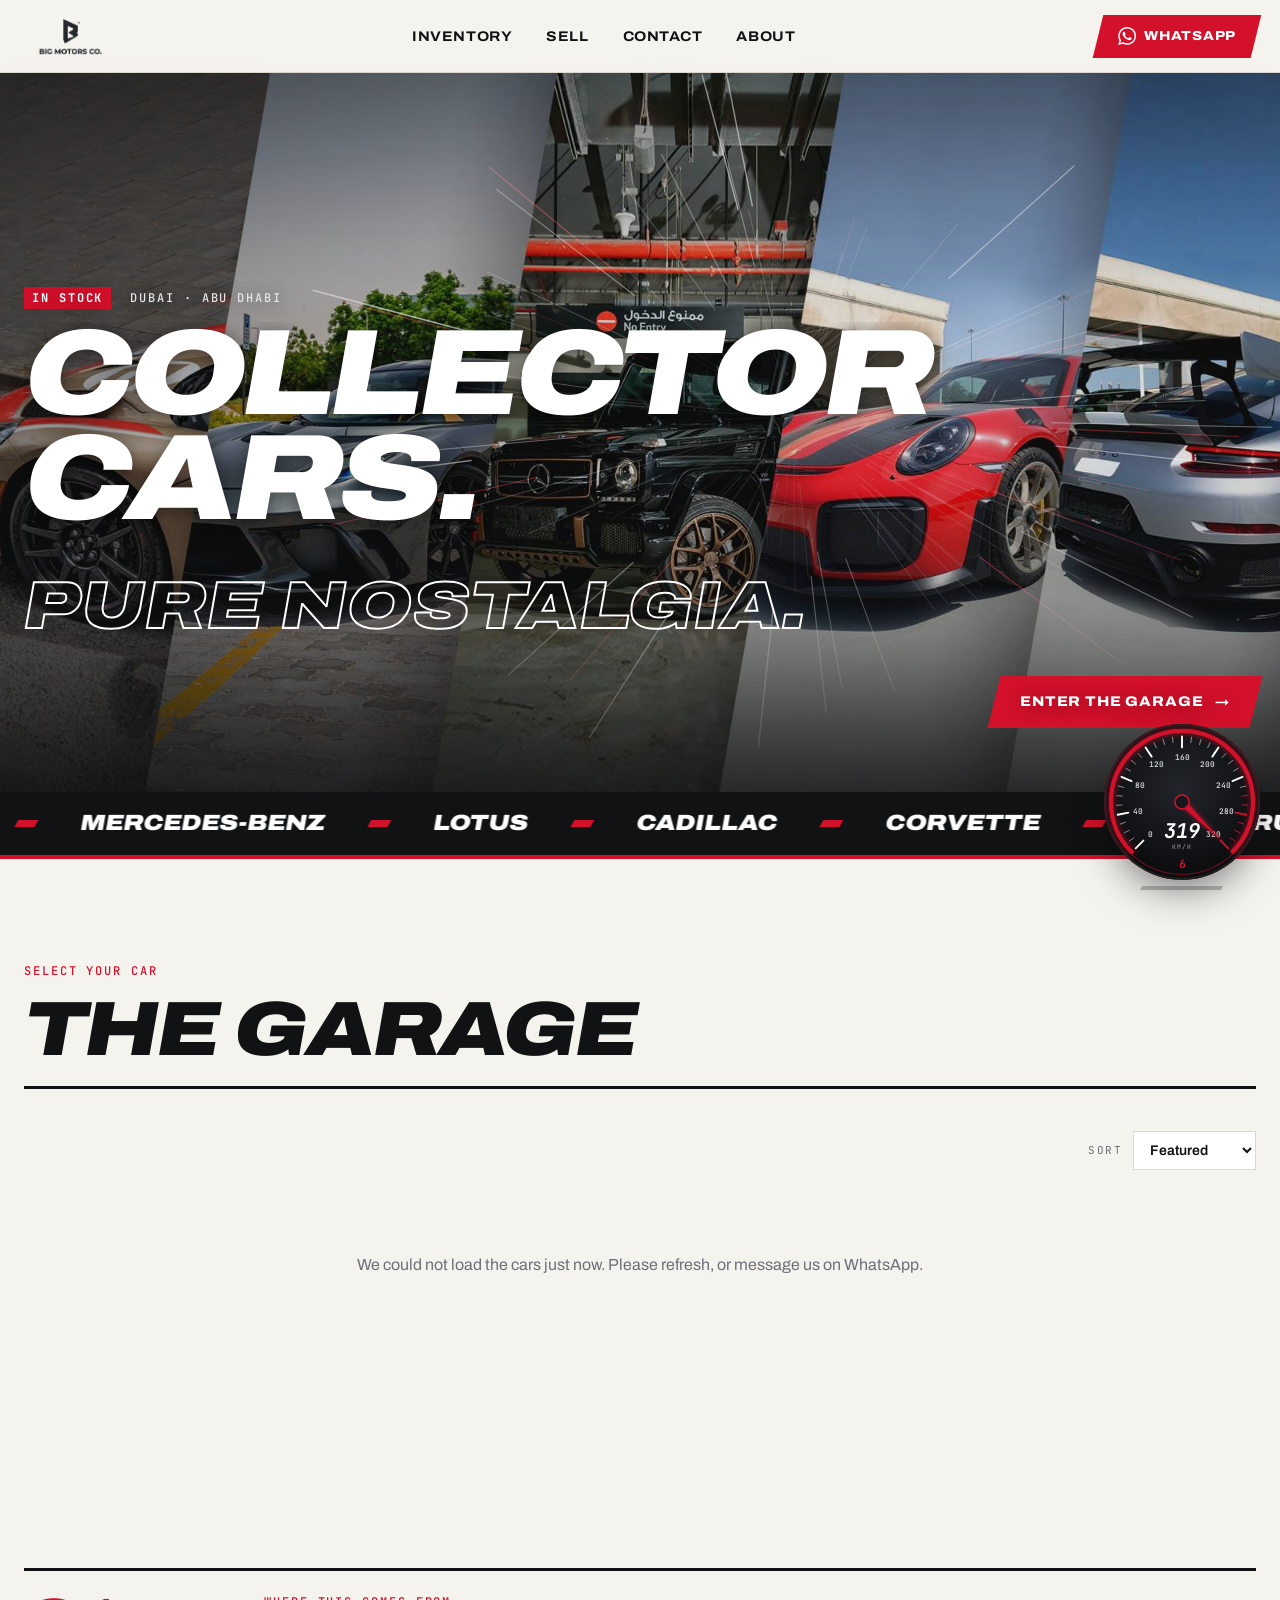
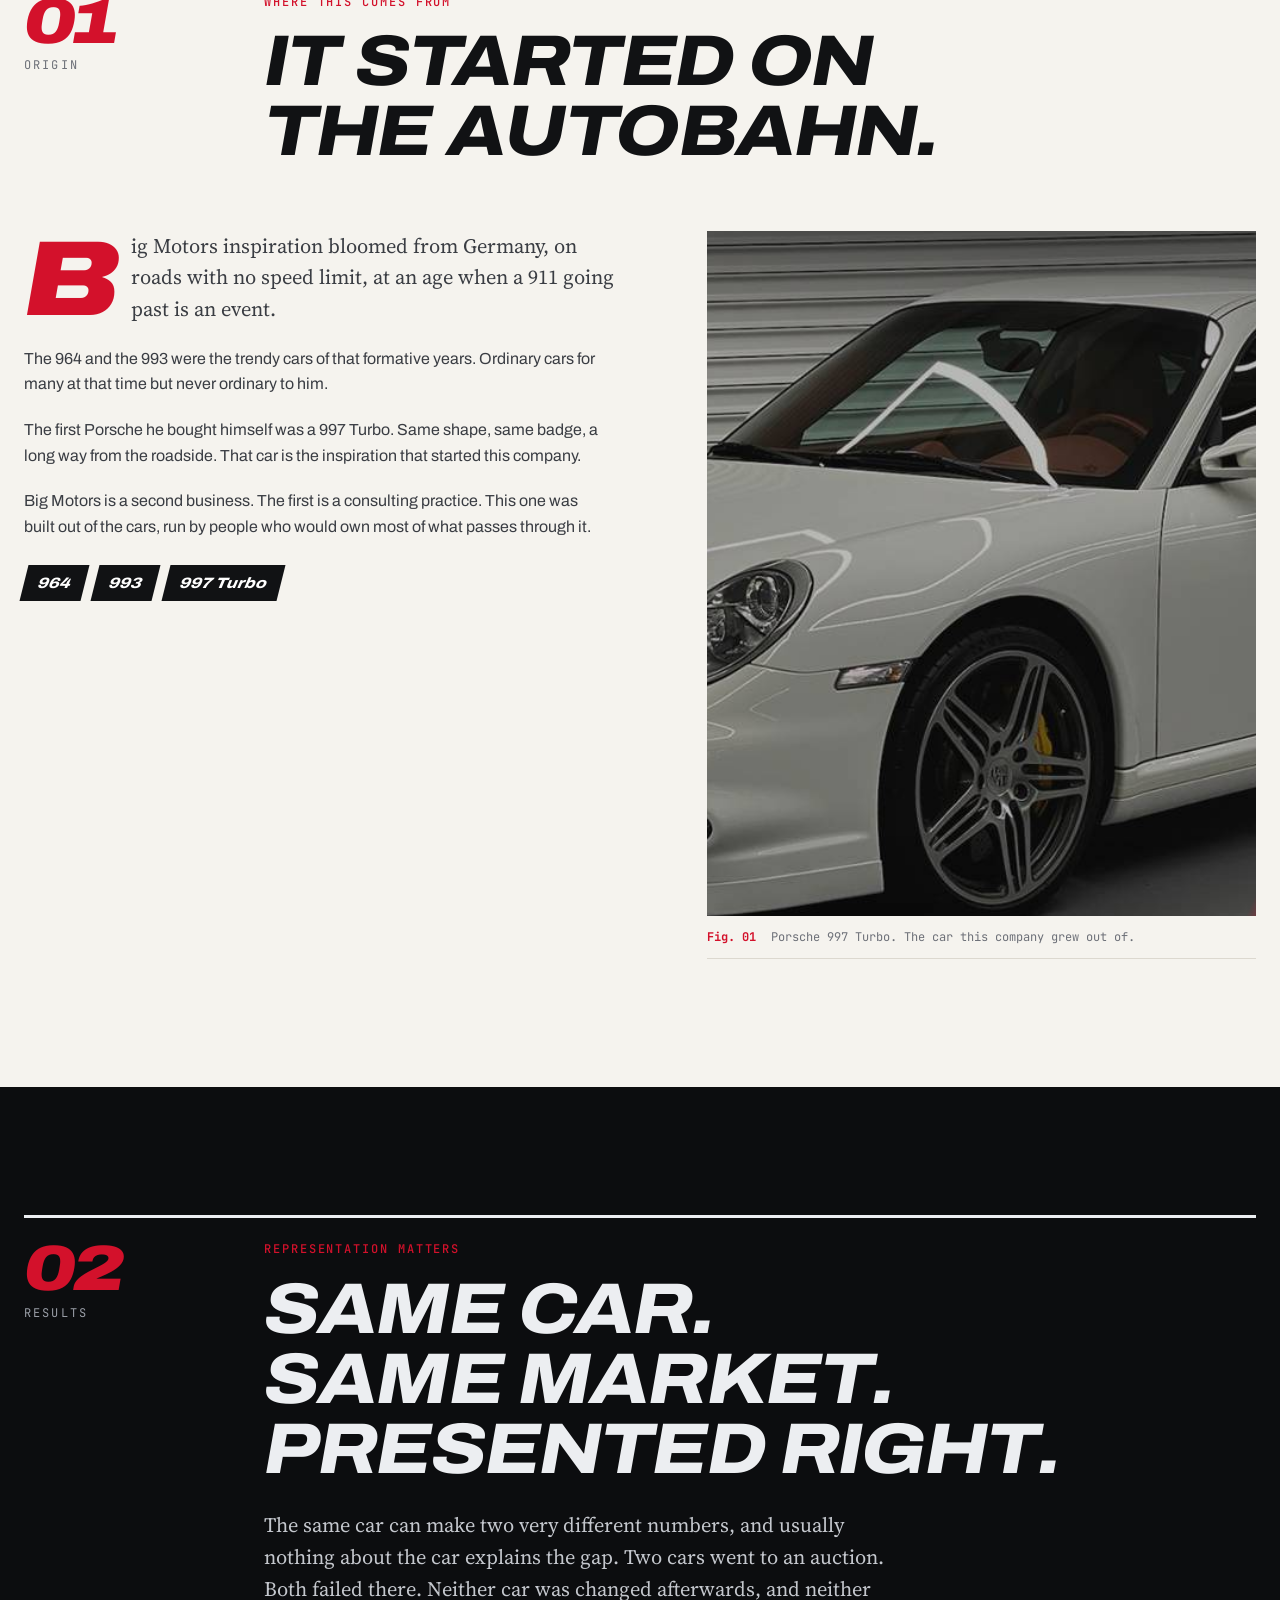
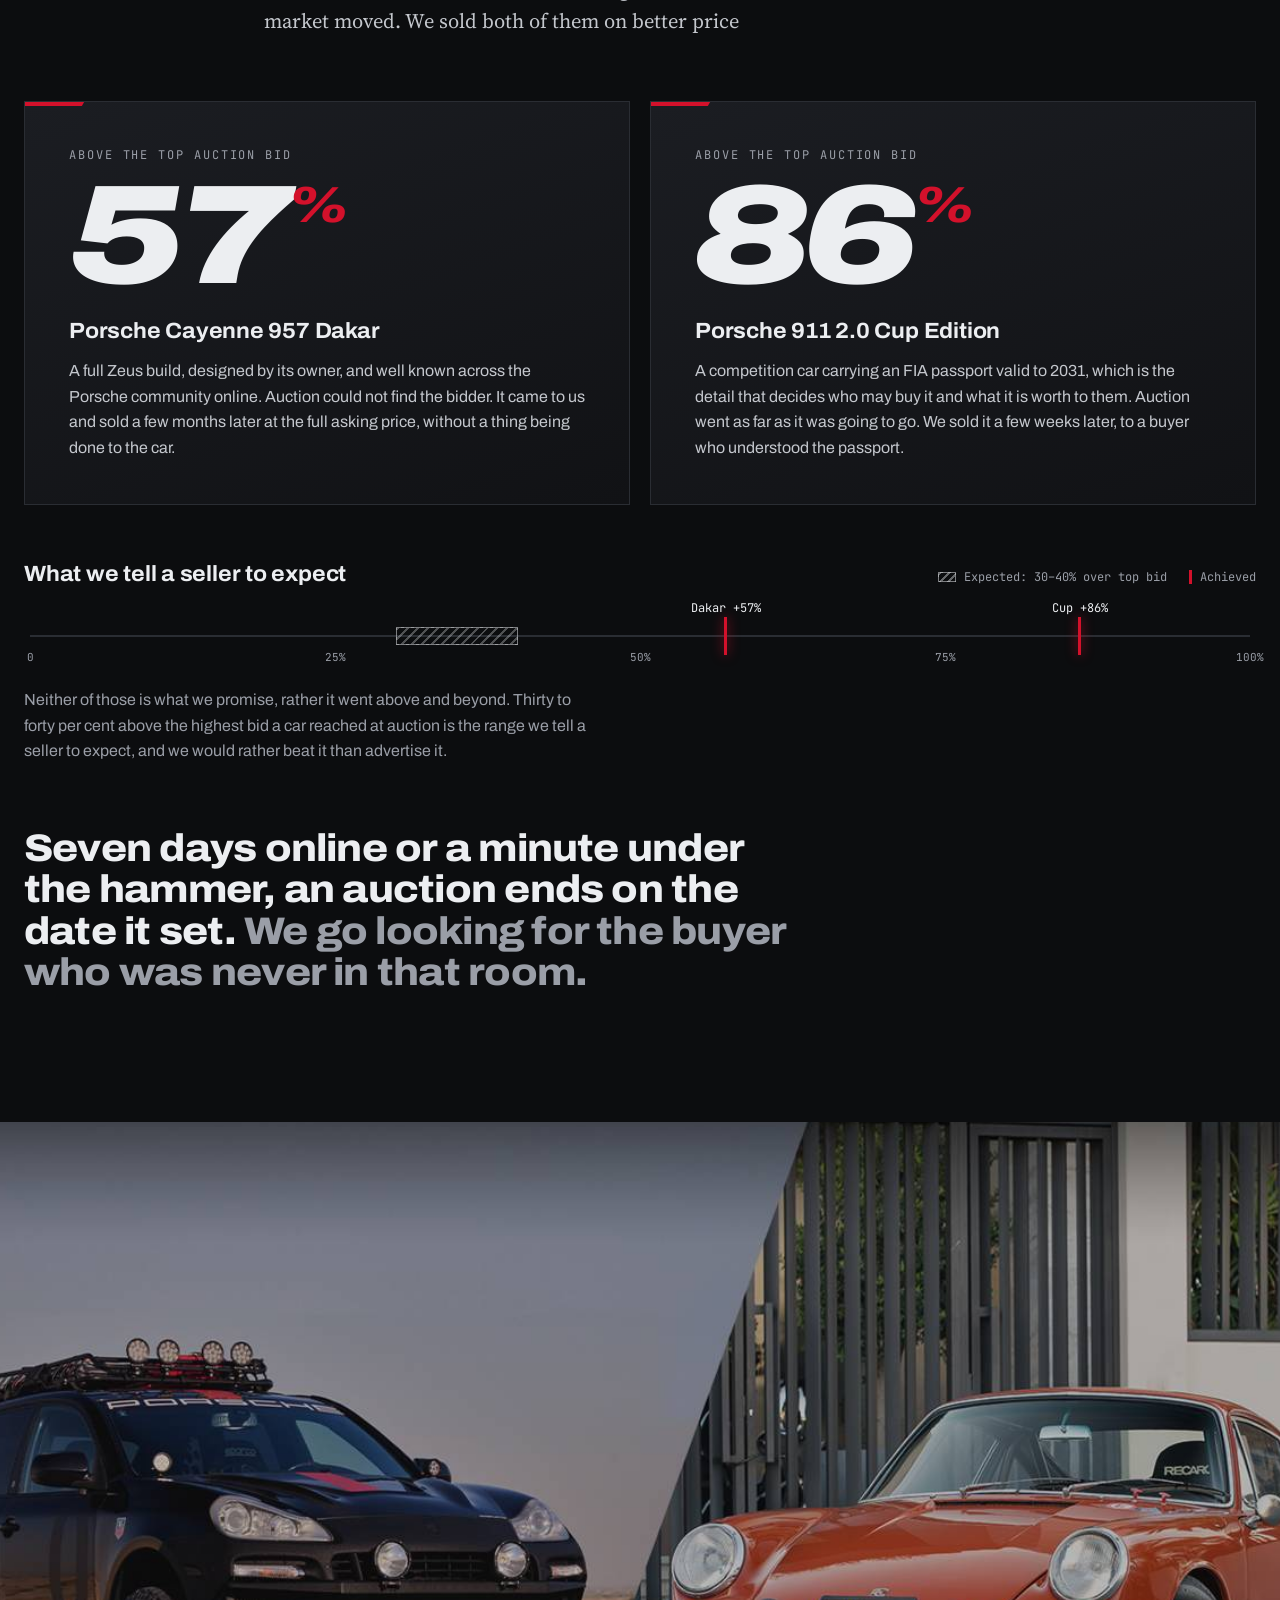
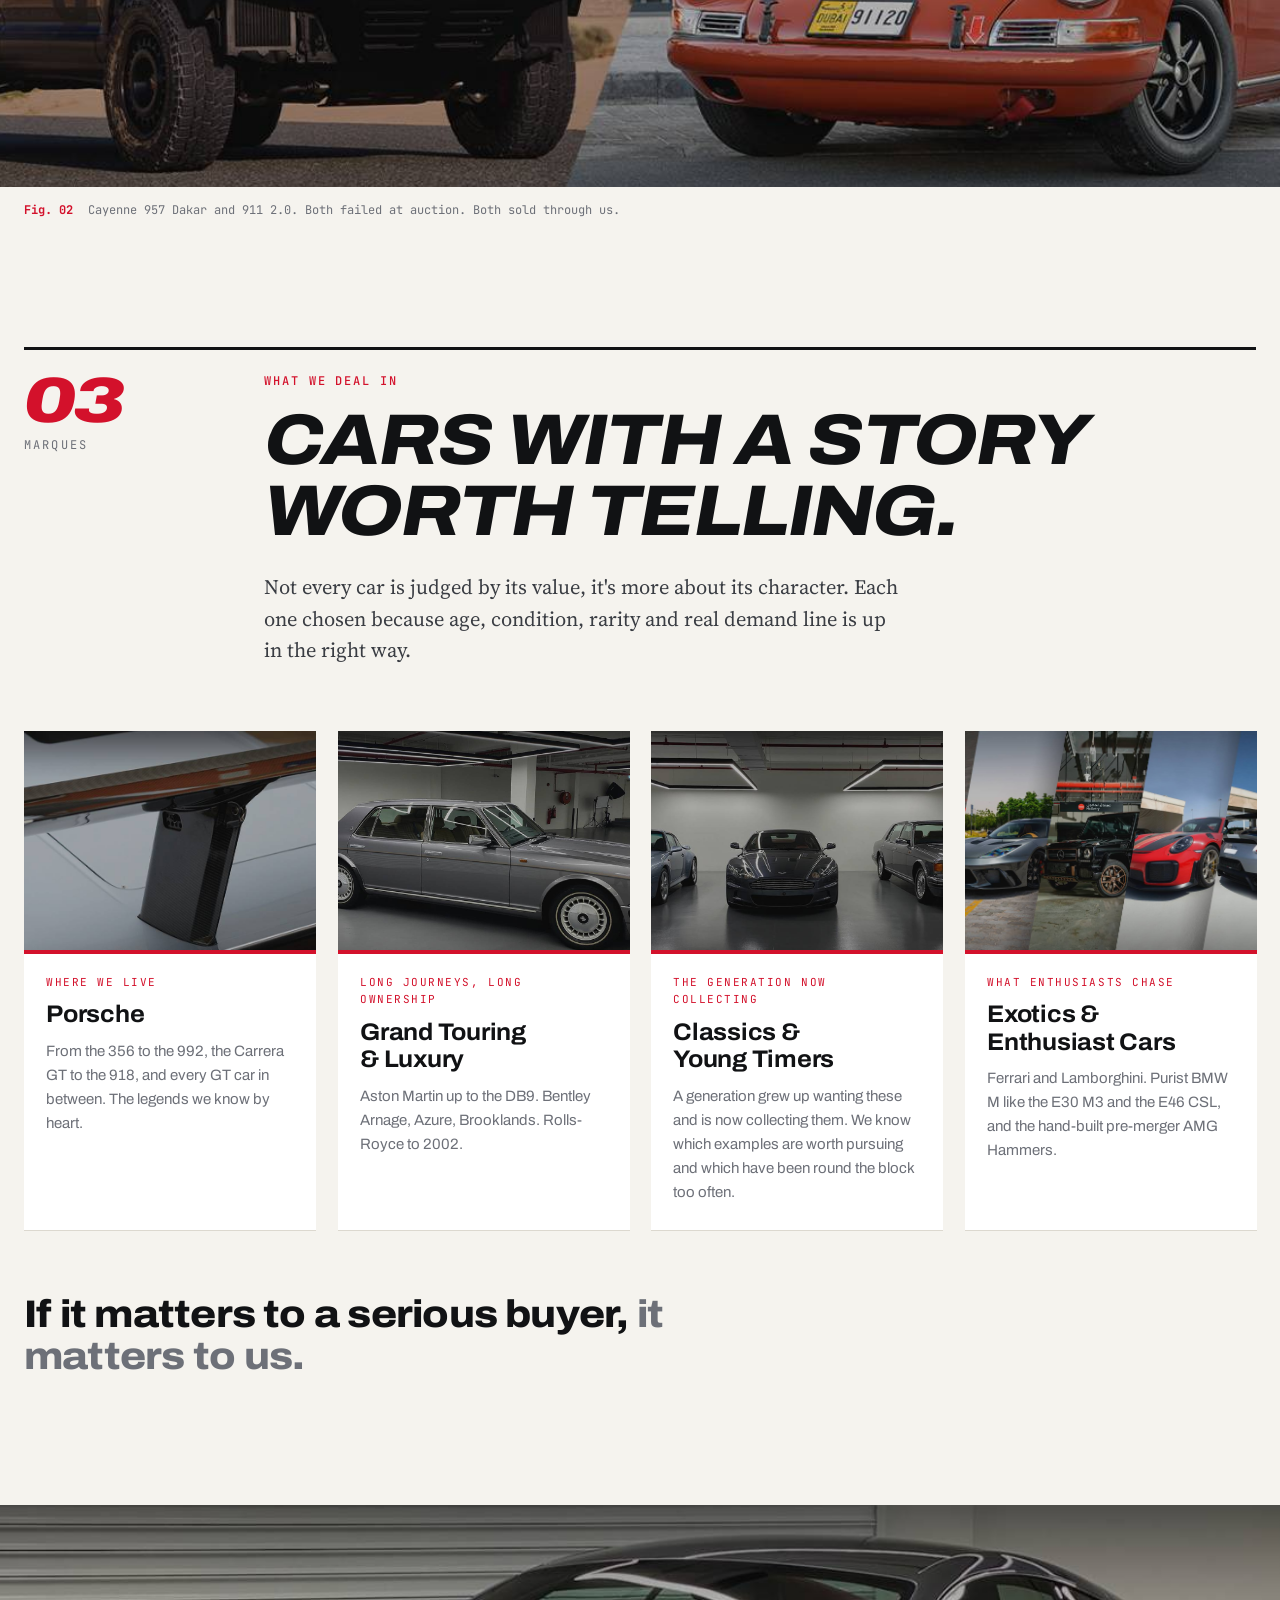
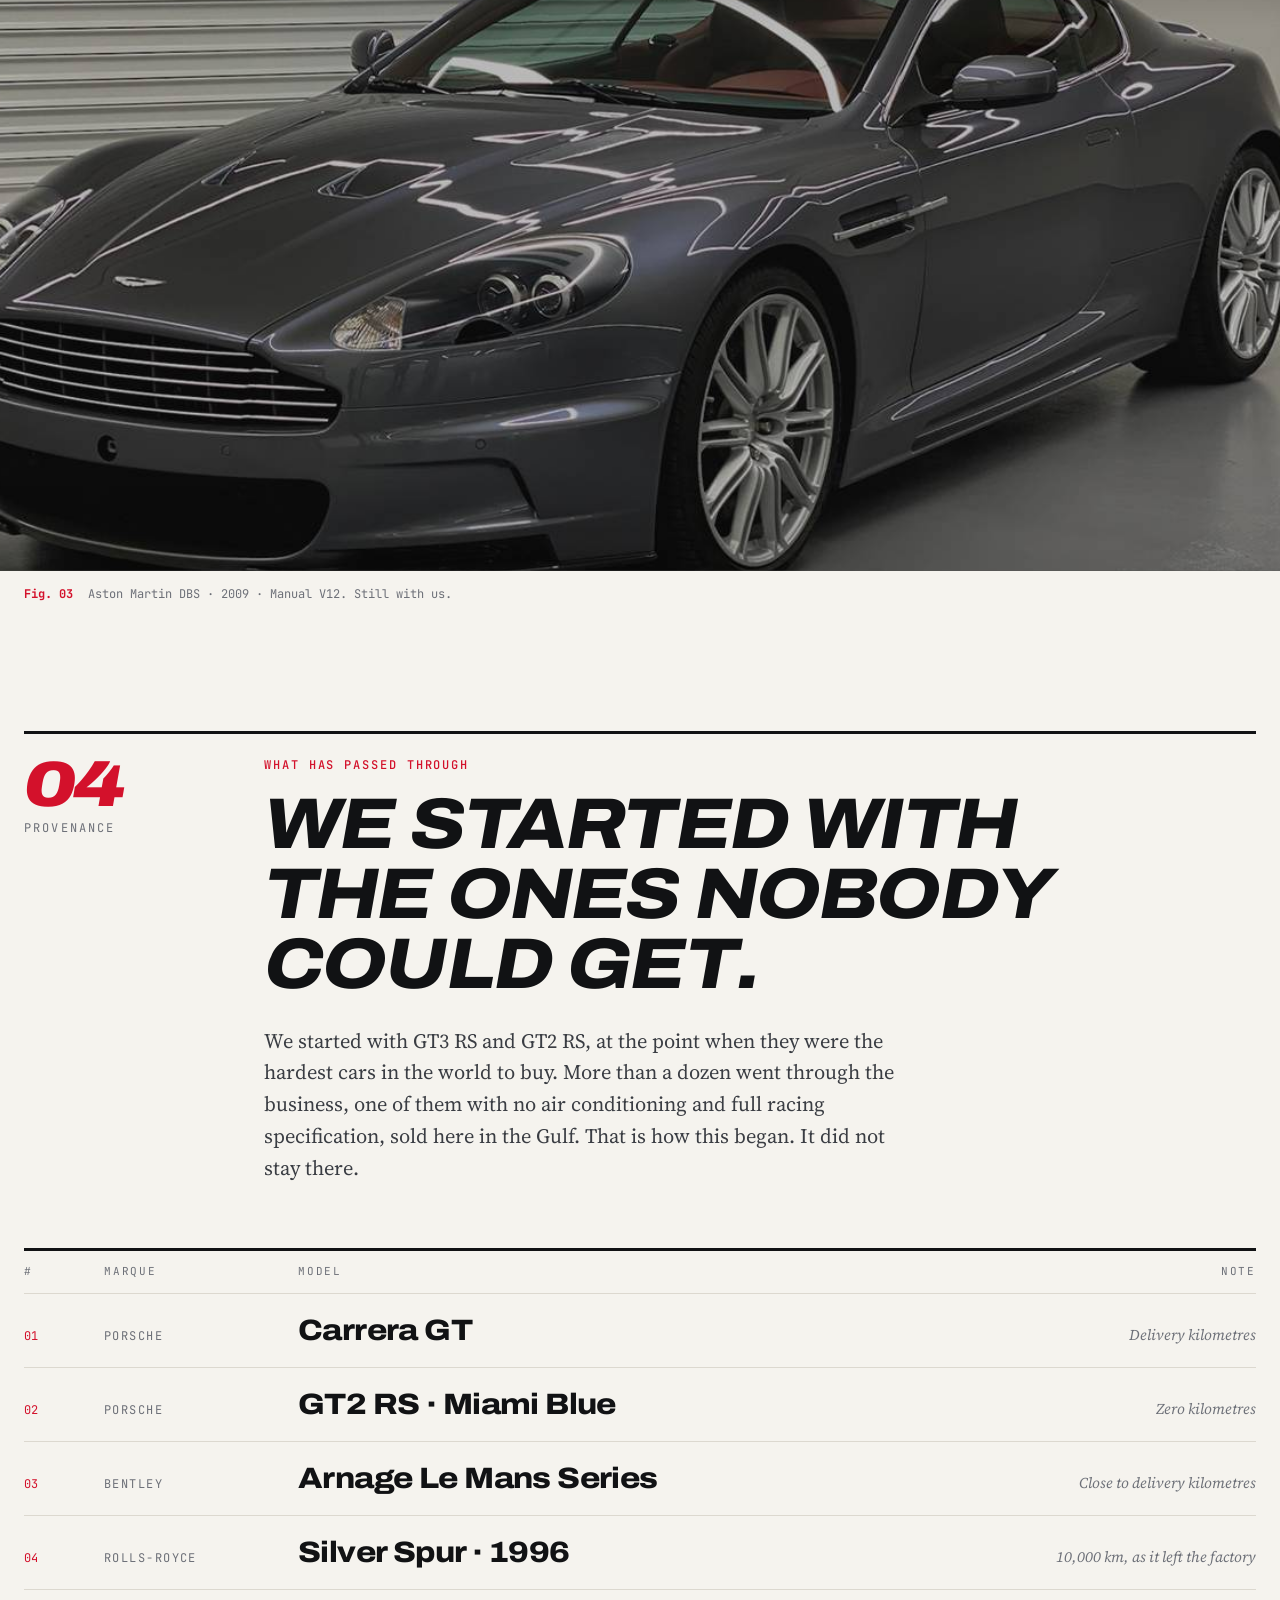
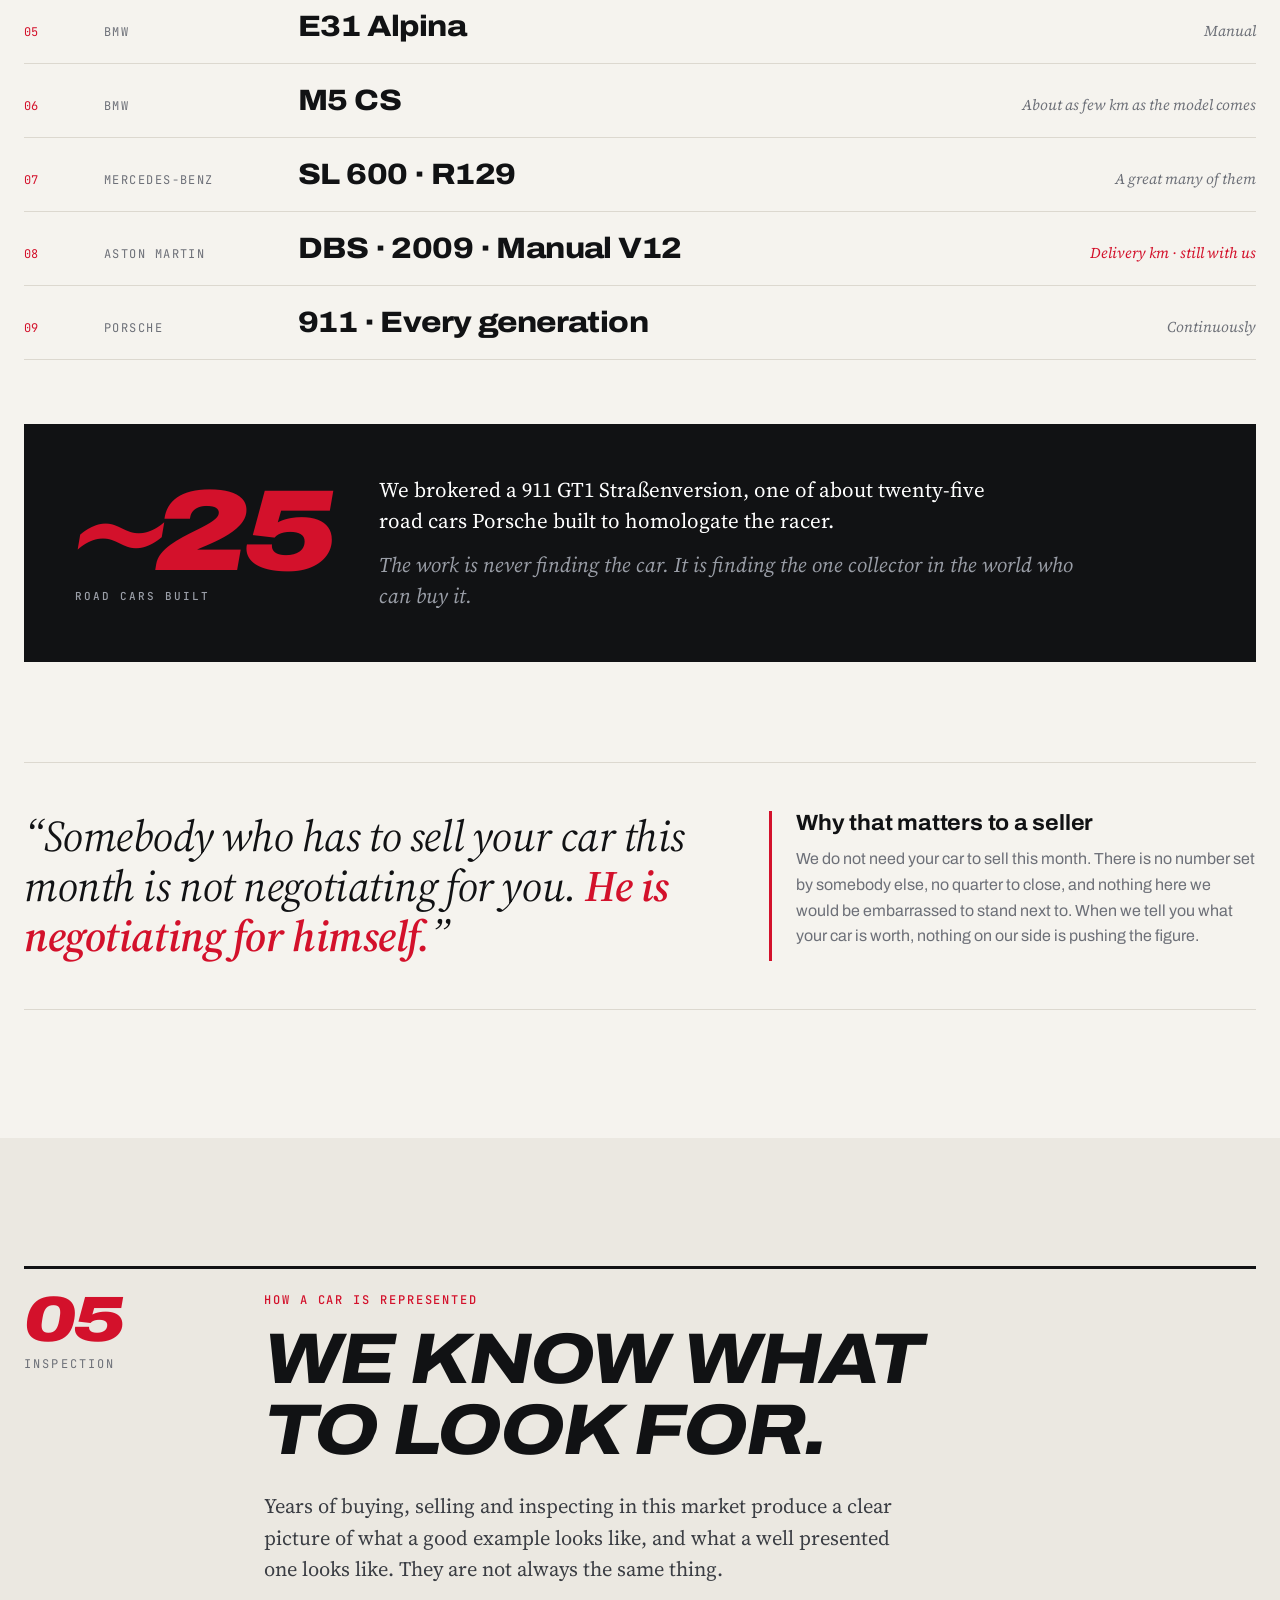
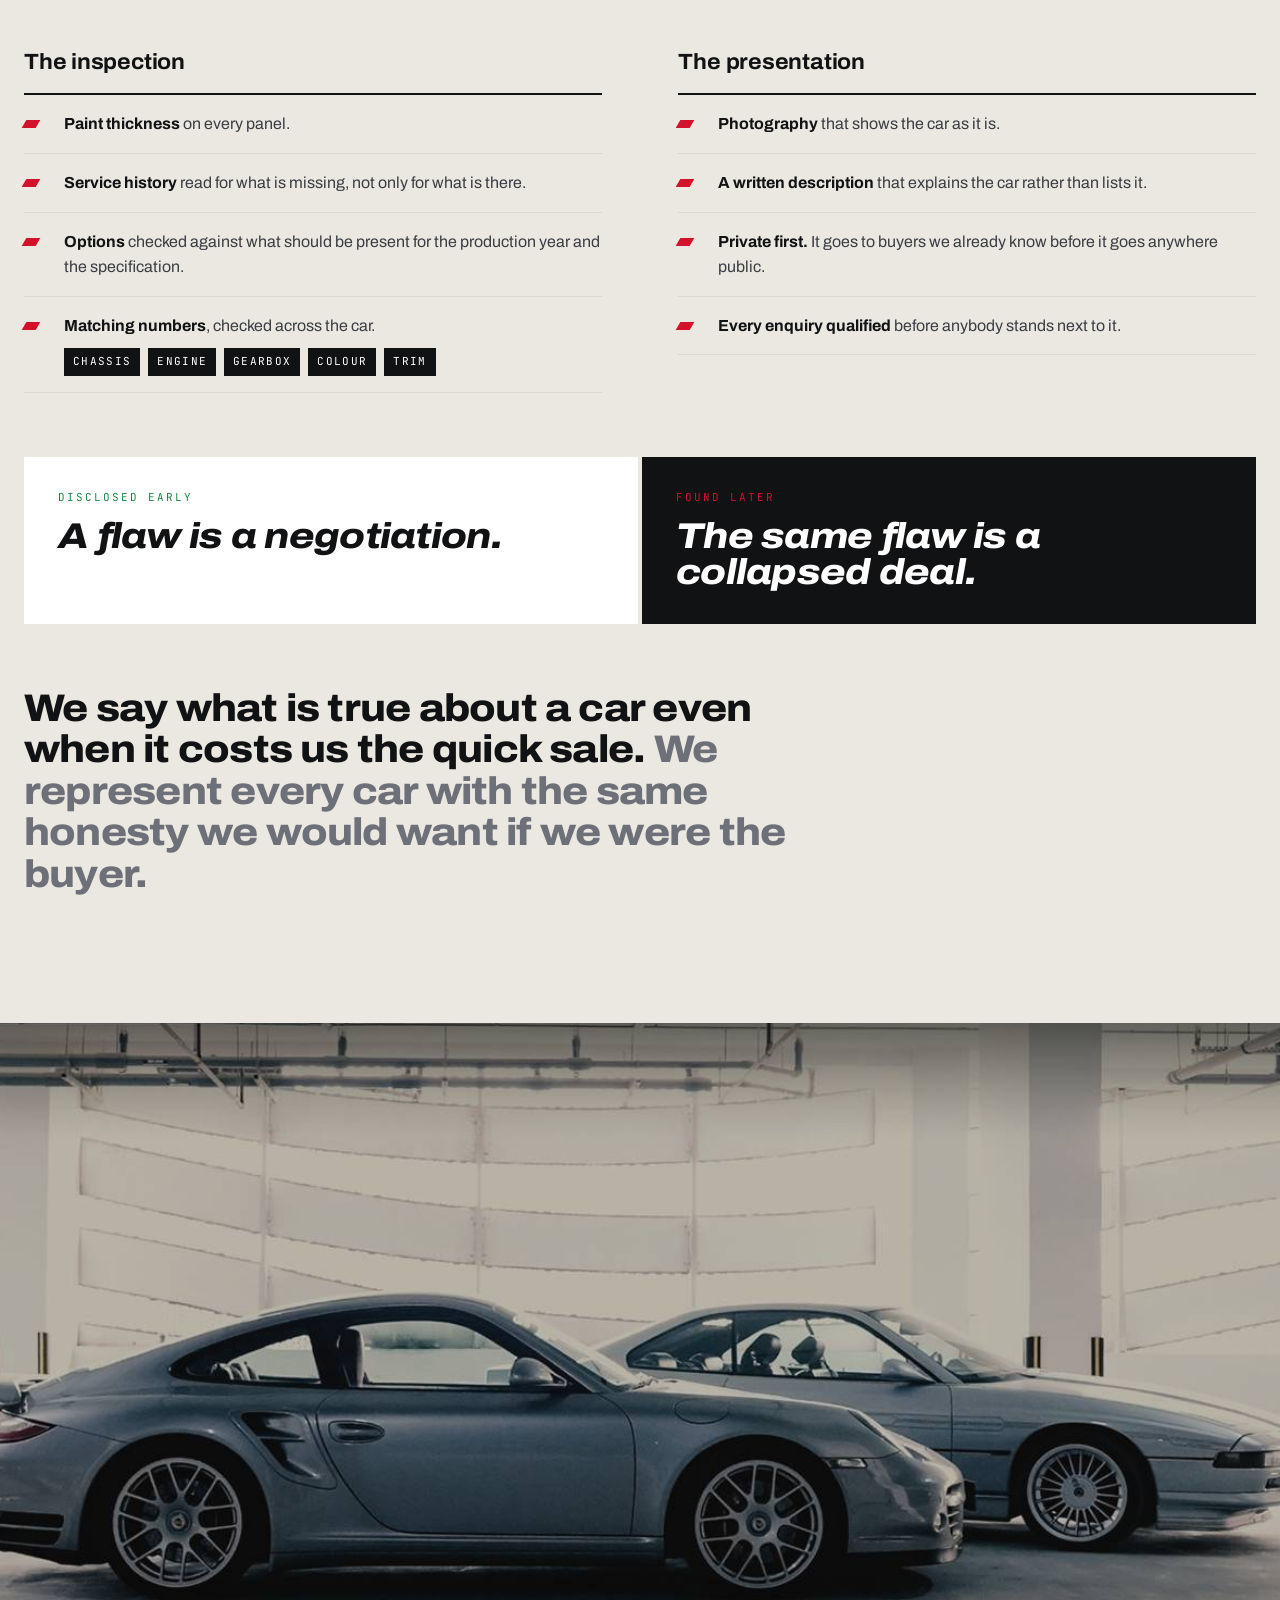
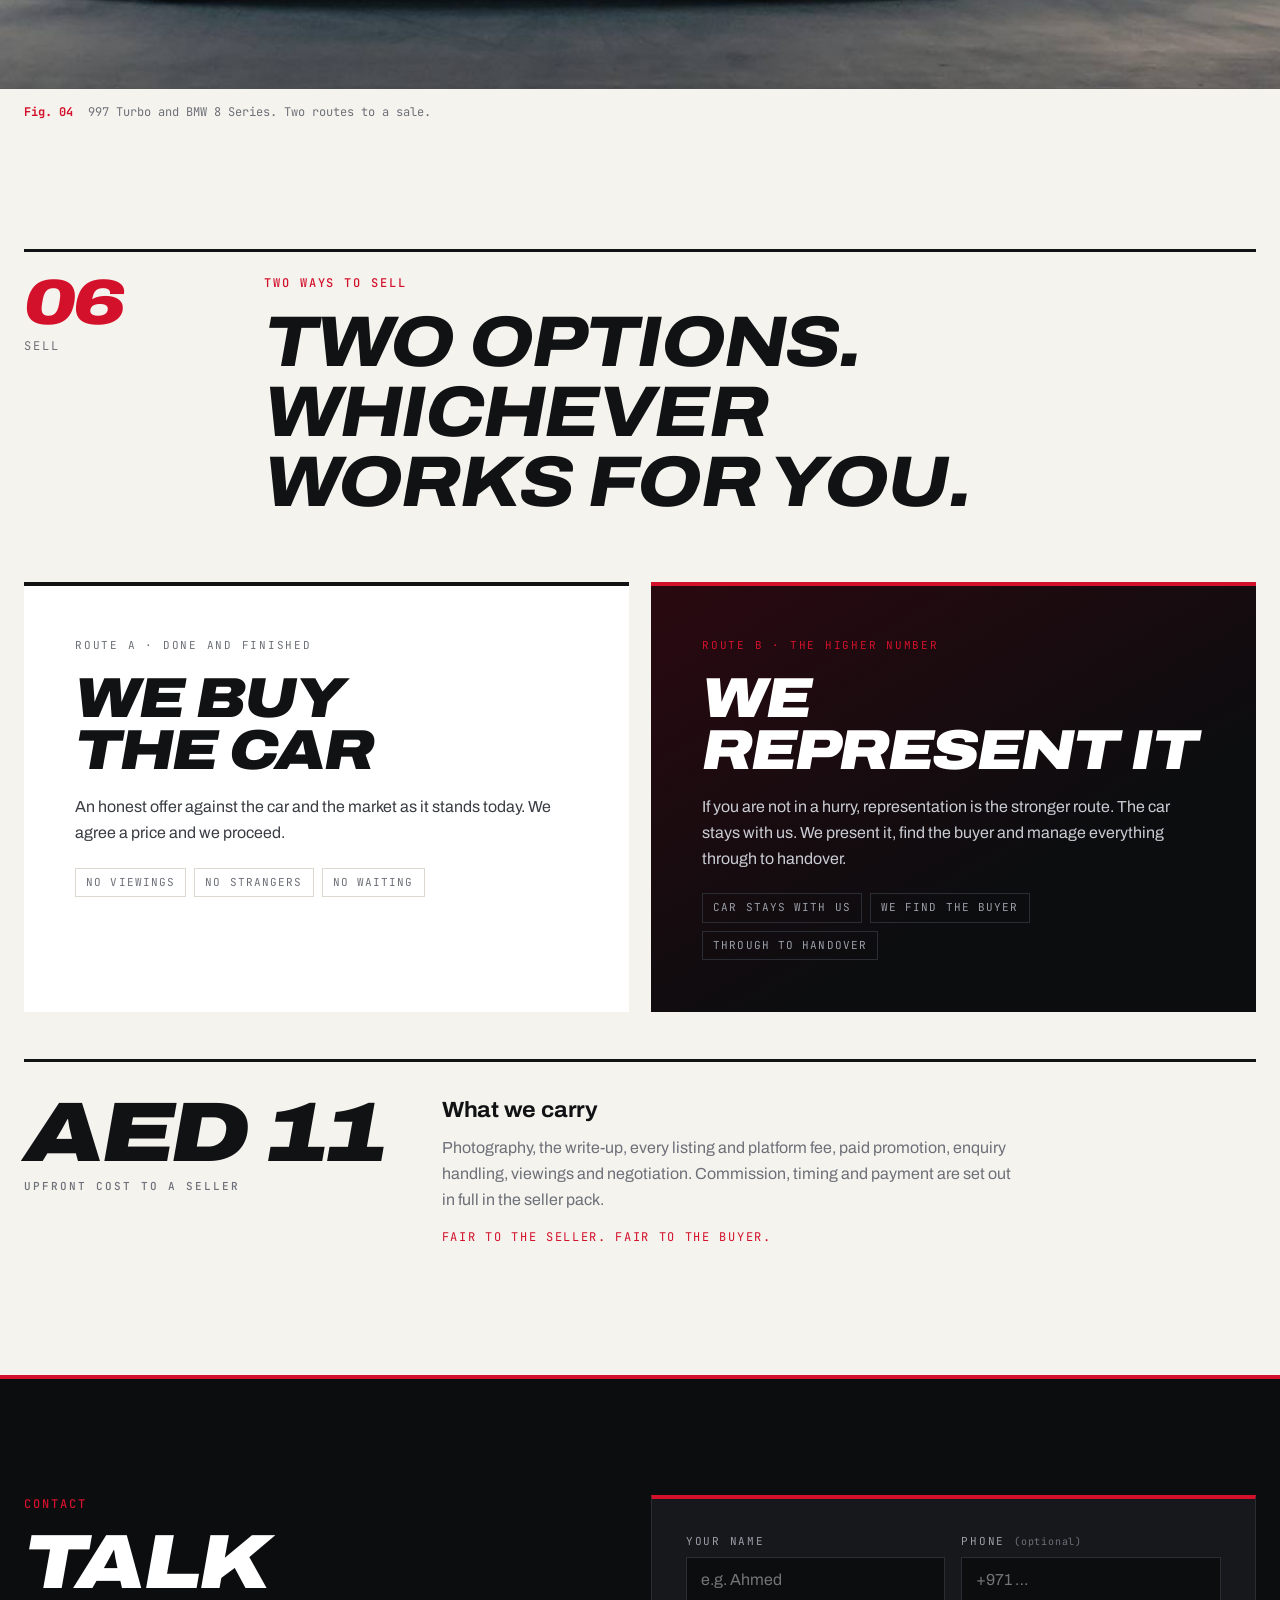
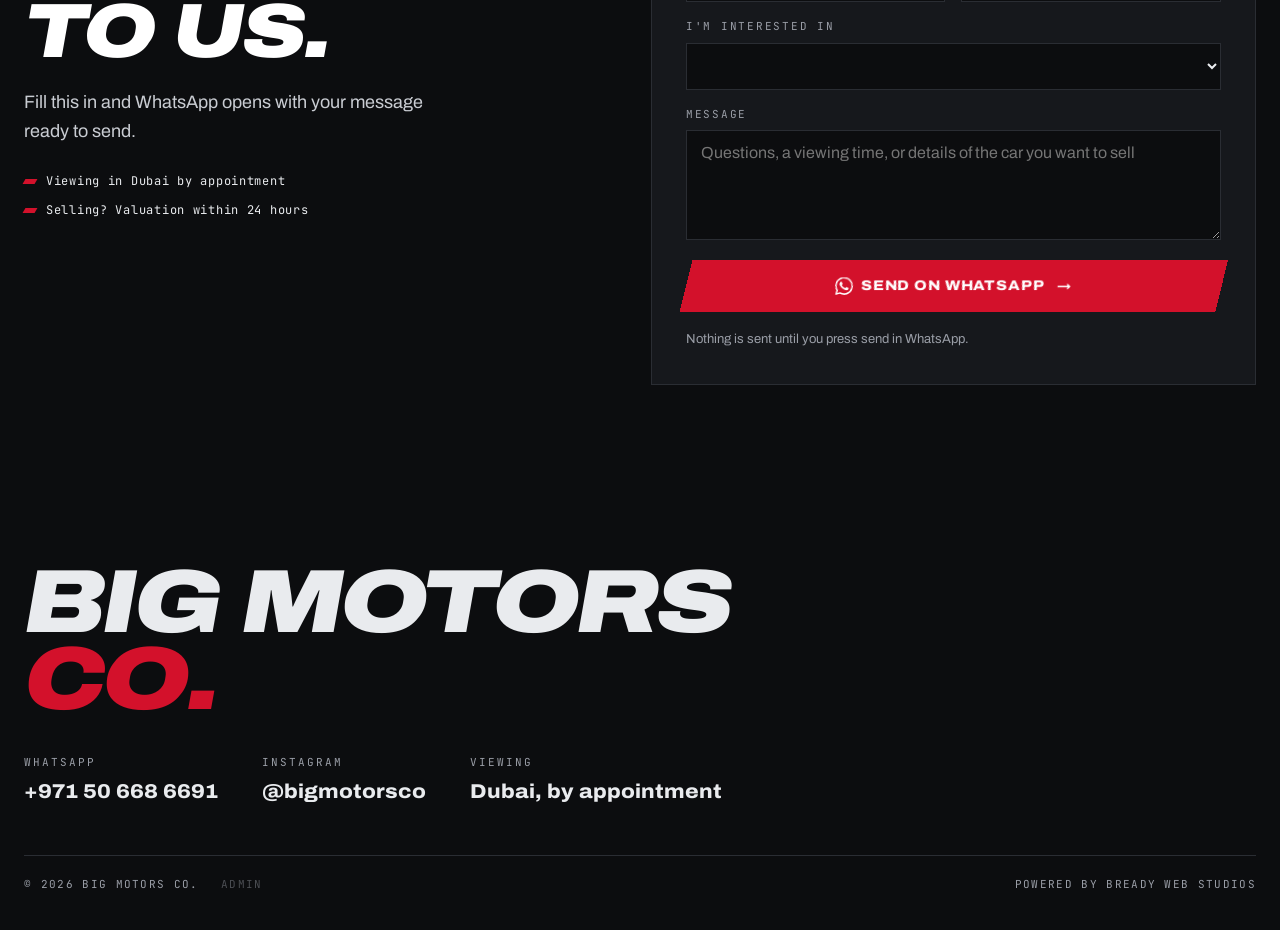
<file: index.html>
<!doctype html>
<html lang="en">
<head>
<meta charset="utf-8">
<meta name="viewport" content="width=device-width,initial-scale=1,viewport-fit=cover">
<title>Big Motors Co. · Collector · Dubai · Abu Dhabi </title>
<meta name="description" content="Classic, youngtimer and collector cars for sale in Dubai. Every car inspected before it is listed.">
<link rel="preconnect" href="https://fonts.googleapis.com">
<link rel="preconnect" href="https://fonts.gstatic.com" crossorigin>
<link rel="stylesheet" href="https://fonts.googleapis.com/css2?family=Archivo:ital,wdth,wght@0,62..125,400..900;1,62..125,400..900&family=Source+Serif+4:ital,opsz,wght@0,8..60,400;0,8..60,600;1,8..60,400&family=JetBrains+Mono:wght@500;700&display=swap">
<link rel="stylesheet" href="styles.css">
<script>try{if(!sessionStorage.getItem('bm-intro')&&!matchMedia('(prefers-reduced-motion: reduce)').matches)document.documentElement.classList.add('intro')}catch(e){}document.documentElement.classList.add('js')</script>
</head>
<body>

<div class="lights" id="lights" aria-hidden="true">
  <div class="lamps"><i></i><i></i><i></i><i></i><i></i></div>
  <div class="go-txt">Go</div>
  <div class="skip">Click to skip</div>
</div>

<div class="hud" id="hud" aria-hidden="true"></div>

<header class="nav" id="nav">
  <div class="wrap bar">
    <a class="mark" href="index.html" aria-label="Big Motors Co. home"><img src="img/logo.png" alt="Big Motors Co." width="112" height="65"></a>
    <ul id="nav-menu">
      <li><a href="#garage">Inventory</a></li>
      <li><a href="#sell">Sell</a></li>
      <li><a href="#contact">Contact</a></li>
      <li><a href="#about">About</a></li>
    </ul>
    <a class="btn red nitro" href="https://wa.me/971506686691" target="_blank" rel="noopener"><span class="wa-ico" aria-hidden="true"></span><span>WhatsApp</span></a>
    <button class="menu-btn" id="menu-btn" type="button" aria-label="Menu" aria-expanded="false" aria-controls="nav-menu"><i></i><i></i><i></i></button>
  </div>
</header>

<main>
  <section class="hero" id="hero">
    <div class="hero-video" aria-hidden="true">
      <iframe data-video="zUDJbYrmJIo" title="Big Motors Co. showreel" tabindex="-1" allow="autoplay; encrypted-media; picture-in-picture" referrerpolicy="strict-origin-when-cross-origin"></iframe>
    </div>
    <canvas class="streaks" id="streaks" aria-hidden="true"></canvas>
    <div class="wrap">
      <div class="kicker light"><b id="stock-count">In stock</b> Dubai · Abu Dhabi</div>
      <h1>
        <span class="ln"><span>Collector cars.</span></span>
        <span class="ln"><em>Pure nostalgia.</em></span>
      </h1>
      <div class="hero-foot">
        <p></p>
        <a class="btn red nitro" href="#garage"><span>Enter the garage</span> <span class="arr">→</span></a>
      </div>
    </div>
  </section>

  <div class="strip" aria-hidden="true">
    <div class="row" id="ticker">
      <span>Porsche</span><span>Mercedes-Benz</span><span>Lotus</span><span>Cadillac</span><span>Corvette</span><span>Land Cruiser</span><span>Audi</span>
      <span>Porsche</span><span>Mercedes-Benz</span><span>Lotus</span><span>Cadillac</span><span>Corvette</span><span>Land Cruiser</span><span>Audi</span>
    </div>
  </div>

  <section class="garage" id="garage">
    <div class="wrap">
      <header class="garage-head" data-reveal>
        <div>
          <div class="kicker">Select your car</div>
          <h2>The Garage</h2>
        </div>
      </header>
      <div class="filters" id="filters" role="group" aria-label="Filter cars"></div>
      <div class="garage-bar">
        <p class="result-count" id="result-count" aria-live="polite"></p>
        <label class="sort">Sort
          <select id="sort">
            <option value="featured">Featured</option>
            <option value="year-asc">Oldest first</option>
            <option value="year-desc">Newest first</option>
          </select>
        </label>
      </div>
      <div class="grid" id="grid"></div>
    </div>
  </section>

  <div id="about">
  <!-- 01 ORIGIN -->
  <section id="origin" class="sec">
    <div class="wrap">
      <header class="sec-head" data-reveal>
        <div class="no"><b>01</b>Origin</div>
        <div>
          <div class="kicker">Where this comes from</div>
          <h2>It started on the Autobahn.</h2>
        </div>
      </header>
      <div class="article">
        <div class="copy" data-reveal>
          <p class="lede dropcap">Big Motors inspiration bloomed from Germany, on roads with no speed limit, at an age when a 911 going past is an event.</p>
          <p>The 964 and the 993 were the trendy cars of that formative years. Ordinary cars for many at that time but never ordinary to him.</p>
          <p>The first Porsche he bought himself was a 997 Turbo. Same shape, same badge, a long way from the roadside. That car is the inspiration that started this company.</p>
          <p>Big Motors is a second business. The first is a consulting practice. This one was built out of the cars, run by people who would own most of what passes through it.</p>
          <ul class="models" aria-label="The cars of that childhood">
            <li>964</li><li>993</li><li>997 Turbo</li>
          </ul>
        </div>
        <figure class="fig" data-wipe>
          <div class="ph"><img src="img/turbo.jpg" alt="White Porsche 997 Turbo in a studio garage" loading="lazy"></div>
          <figcaption><b>Fig. 01</b> Porsche 997 Turbo. The car this company grew out of.</figcaption>
        </figure>
      </div>
    </div>
  </section>

  <!-- 02 RESULTS -->
  <section id="results" class="sec dark">
    <div class="wrap">
      <header class="sec-head" data-reveal>
        <div class="no"><b>02</b>Results</div>
        <div>
          <div class="kicker">Representation Matters</div>
          <h2>Same car. Same market. Presented right.</h2>
          <p class="lede">The same car can make two very different numbers, and usually nothing about the car explains the gap. Two cars went to an auction. Both failed there. Neither car was changed afterwards, and neither market moved. We sold both of them on better price</p>
        </div>
      </header>
      <div class="cases">
        <article class="case tilt" data-reveal>
          <div class="vs">Above the top auction bid</div>
          <div class="num"><span data-count="57">57</span><sup>%</sup></div>
          <h3>Porsche Cayenne 957 Dakar</h3>
          <p>A full Zeus build, designed by its owner, and well known across the Porsche community online. Auction could not find the bidder. It came to us and sold a few months later at the full asking price, without a thing being done to the car.</p>
        </article>
        <article class="case tilt" data-reveal>
          <div class="vs">Above the top auction bid</div>
          <div class="num"><span data-count="86">86</span><sup>%</sup></div>
          <h3>Porsche 911 2.0 Cup Edition</h3>
          <p>A competition car carrying an FIA passport valid to 2031, which is the detail that decides who may buy it and what it is worth to them. Auction went as far as it was going to go. We sold it a few weeks later, to a buyer who understood the passport.</p>
        </article>
      </div>

      <div class="scale" data-reveal role="img" aria-label="Scale from 0 to 100 percent above top auction bid. Expected range 30 to 40 percent. Achieved results: 57 and 86 percent.">
        <div class="scale-head">
          <h3>What we tell a seller to expect</h3>
          <div class="legend"><span><i class="l1"></i>Expected: 30–40% over top bid</span><span><i class="l2"></i>Achieved</span></div>
        </div>
        <div class="track" aria-hidden="true">
          <div class="rail"></div>
          <div class="band-exp" style="left:30%;width:10%"></div>
          <div class="pin" style="left:57%" data-l="Dakar +57%"></div>
          <div class="pin" style="left:86%" data-l="Cup +86%"></div>
          <span class="tick" style="left:0%">0</span><span class="tick" style="left:25%">25%</span><span class="tick" style="left:50%">50%</span><span class="tick" style="left:75%">75%</span><span class="tick" style="left:100%">100%</span>
        </div>
        <p class="muted">Neither of those is what we promise, rather it went above and beyond. Thirty to forty per cent above the highest bid a car reached at auction is the range we tell a seller to expect, and we would rather beat it than advertise it.</p>
      </div>

      <p class="closing" data-reveal>Seven days online or a minute under the hammer, an auction ends on the date it set. <span>We go looking for the buyer who was never in that room.</span></p>
    </div>
  </section>

  <figure class="band" data-wipe>
    <div class="ph"><img src="img/auction.jpg" alt="Black Porsche Cayenne 957 Dakar rally build beside an orange classic Porsche 911" loading="lazy"></div>
    <figcaption class="wrap"><b>Fig. 02</b> Cayenne 957 Dakar and 911 2.0. Both failed at auction. Both sold through us.</figcaption>
  </figure>

  <!-- 03 MARQUES -->
  <section id="marques" class="sec">
    <div class="wrap">
      <header class="sec-head" data-reveal>
        <div class="no"><b>03</b>Marques</div>
        <div>
          <div class="kicker">What we deal in</div>
          <h2>Cars with a story worth telling.</h2>
          <p class="lede">Not every car is judged by its value, it's more about its character. Each one chosen because age, condition, rarity and real demand line is up in the right way.</p>
        </div>
      </header>
      <div class="cards">
        <article class="card tilt" data-reveal>
          <div class="ph"><img src="img/gt1.jpg" alt="Rear wing of a Porsche 911 GT1" loading="lazy" style="object-position:center 60%"></div>
          <div class="body">
            <div class="cat">Where we live</div>
            <h3>Porsche</h3>
            <p>From the 356 to the 992, the Carrera GT to the 918, and every GT car in between. The legends we know by heart.</p>
          </div>
        </article>
        <article class="card tilt" data-reveal>
          <div class="ph"><img src="img/rolls.jpg" alt="Rolls-Royce in a showroom" loading="lazy"></div>
          <div class="body">
            <div class="cat">Long journeys, long ownership</div>
            <h3>Grand Touring &amp; Luxury</h3>
            <p>Aston Martin up to the DB9. Bentley Arnage, Azure, Brooklands. Rolls-Royce to 2002.</p>
          </div>
        </article>
        <article class="card tilt" data-reveal>
          <div class="ph"><img src="img/trio.jpg" alt="A Porsche 993, an Aston Martin DBS and a Rolls-Royce Silver Spur lined up in a lit showroom" loading="lazy"></div>
          <div class="body">
            <div class="cat">The generation now collecting</div>
            <h3>Classics &amp; Young Timers</h3>
            <p>A generation grew up wanting these and is now collecting them. We know which examples are worth pursuing and which have been round the block too often.</p>
          </div>
        </article>
        <article class="card tilt" data-reveal>
          <div class="ph"><img src="img/hero.jpg" alt="A collage of performance cars including a Porsche GT2 RS" loading="lazy" style="object-position:70% center"></div>
          <div class="body">
            <div class="cat">What enthusiasts chase</div>
            <h3>Exotics &amp; Enthusiast Cars</h3>
            <p>Ferrari and Lamborghini. Purist BMW M like the E30 M3 and the E46 CSL, and the hand-built pre-merger AMG Hammers.</p>
          </div>
        </article>
      </div>
      <p class="closing" data-reveal>If it matters to a serious buyer, <span>it matters to us.</span></p>
    </div>
  </section>

  <figure class="band" data-wipe>
    <div class="ph"><img src="img/dbs.jpg" alt="Grey Aston Martin DBS in a studio garage" loading="lazy"></div>
    <figcaption class="wrap"><b>Fig. 03</b> Aston Martin DBS · 2009 · Manual V12. Still with us.</figcaption>
  </figure>

  <!-- 04 PROVENANCE -->
  <section id="provenance" class="sec">
    <div class="wrap">
      <header class="sec-head" data-reveal>
        <div class="no"><b>04</b>Provenance</div>
        <div>
          <div class="kicker">What has passed through</div>
          <h2>We started with the ones nobody could get.</h2>
          <p class="lede">We started with GT3 RS and GT2 RS, at the point when they were the hardest cars in the world to buy. More than a dozen went through the business, one of them with no air conditioning and full racing specification, sold here in the Gulf. That is how this began. It did not stay there.</p>
        </div>
      </header>

      <div class="ledger" data-reveal>
        <div class="lh"><span>#</span><span>Marque</span><span>Model</span><span>Note</span></div>
        <div class="r"><span class="ix">01</span><span class="mk">Porsche</span><span class="md">Carrera GT</span><span class="nt">Delivery kilometres</span></div>
        <div class="r"><span class="ix">02</span><span class="mk">Porsche</span><span class="md">GT2 RS · Miami Blue</span><span class="nt">Zero kilometres</span></div>
        <div class="r"><span class="ix">03</span><span class="mk">Bentley</span><span class="md">Arnage Le Mans Series</span><span class="nt">Close to delivery kilometres</span></div>
        <div class="r"><span class="ix">04</span><span class="mk">Rolls-Royce</span><span class="md">Silver Spur · 1996</span><span class="nt">10,000 km, as it left the factory</span></div>
        <div class="r"><span class="ix">05</span><span class="mk">BMW</span><span class="md">E31 Alpina</span><span class="nt">Manual</span></div>
        <div class="r"><span class="ix">06</span><span class="mk">BMW</span><span class="md">M5 CS</span><span class="nt">About as few km as the model comes</span></div>
        <div class="r"><span class="ix">07</span><span class="mk">Mercedes-Benz</span><span class="md">SL 600 · R129</span><span class="nt">A great many of them</span></div>
        <div class="r still"><span class="ix">08</span><span class="mk">Aston Martin</span><span class="md">DBS · 2009 · Manual V12</span><span class="nt">Delivery km · still with us</span></div>
        <div class="r"><span class="ix">09</span><span class="mk">Porsche</span><span class="md">911 · Every generation</span><span class="nt">Continuously</span></div>
      </div>

      <div class="gt1" data-reveal>
        <div class="count">~<span data-count="25">25</span><small>Road cars built</small></div>
        <div>
          <p>We brokered a 911 GT1 Straßenversion, one of about twenty-five road cars Porsche built to homologate the racer.</p>
          <p>The work is never finding the car. It is finding the one collector in the world who can buy it.</p>
        </div>
      </div>

      <aside class="pull" data-reveal>
        <blockquote>“Somebody who has to sell your car this month is not negotiating for you. <b>He is negotiating for himself.</b>”</blockquote>
        <div class="why">
          <h3>Why that matters to a seller</h3>
          <p>We do not need your car to sell this month. There is no number set by somebody else, no quarter to close, and nothing here we would be embarrassed to stand next to. When we tell you what your car is worth, nothing on our side is pushing the figure.</p>
        </div>
      </aside>
    </div>
  </section>
  <!-- INSPECTION -->
  <section id="inspection" class="sec tint">
    <div class="wrap">
      <header class="sec-head" data-reveal>
        <div class="no"><b>05</b>Inspection</div>
        <div>
          <div class="kicker">How a car is represented</div>
          <h2>We know what to look for.</h2>
          <p class="lede">Years of buying, selling and inspecting in this market produce a clear picture of what a good example looks like, and what a well presented one looks like. They are not always the same thing.</p>
        </div>
      </header>
      <div class="two">
        <div data-reveal>
          <h3>The inspection</h3>
          <ul class="checklist">
            <li><span><b>Paint thickness</b> on every panel.</span></li>
            <li><span><b>Service history</b> read for what is missing, not only for what is there.</span></li>
            <li><span><b>Options</b> checked against what should be present for the production year and the specification.</span></li>
            <li><span><b>Matching numbers</b>, checked across the car.
              <span class="numbers"><span>Chassis</span><span>Engine</span><span>Gearbox</span><span>Colour</span><span>Trim</span></span></span></li>
          </ul>
        </div>
        <div data-reveal>
          <h3>The presentation</h3>
          <ul class="checklist">
            <li><span><b>Photography</b> that shows the car as it is.</span></li>
            <li><span><b>A written description</b> that explains the car rather than lists it.</span></li>
            <li><span><b>Private first.</b> It goes to buyers we already know before it goes anywhere public.</span></li>
            <li><span><b>Every enquiry qualified</b> before anybody stands next to it.</span></li>
          </ul>
        </div>
      </div>
      <div class="truth" data-reveal>
        <div class="early"><div class="k">Disclosed early</div><p>A flaw is a negotiation.</p></div>
        <div class="late"><div class="k">Found later</div><p>The same flaw is a collapsed deal.</p></div>
      </div>
      <p class="closing" data-reveal>We say what is true about a car even when it costs us the quick sale. <span>We represent every car with the same honesty we would want if we were the buyer.</span></p>
    </div>
  </section>

  <figure class="band" data-wipe>
    <div class="ph"><img src="img/pair.jpg" alt="Silver Porsche 997 Turbo parked beside a BMW 8 Series in an underground garage" loading="lazy"></div>
    <figcaption class="wrap"><b>Fig. 04</b> 997 Turbo and BMW 8 Series. Two routes to a sale.</figcaption>
  </figure>

  <!-- SELL -->
  <section id="sell" class="sec">
    <div class="wrap">
      <header class="sec-head" data-reveal>
        <div class="no"><b>06</b>Sell</div>
        <div>
          <div class="kicker">Two ways to sell</div>
          <h2>Two options. Whichever works for you.</h2>
        </div>
      </header>
      <div class="routes">
        <article class="route tilt" data-reveal>
          <div class="k">Route A · Done and finished</div>
          <h3>We buy the car</h3>
          <p>An honest offer against the car and the market as it stands today. We agree a price and we proceed.</p>
          <ul><li>No viewings</li><li>No strangers</li><li>No waiting</li></ul>
        </article>
        <article class="route rep tilt" data-reveal>
          <div class="k">Route B · The higher number</div>
          <h3>We represent it</h3>
          <p>If you are not in a hurry, representation is the stronger route. The car stays with us. We present it, find the buyer and manage everything through to handover.</p>
          <ul><li>Car stays with us</li><li>We find the buyer</li><li>Through to handover</li></ul>
        </article>
      </div>
      <div class="carry" data-reveal>
        <div class="zero">AED <span data-count="0">0</span><small>Upfront cost to a seller</small></div>
        <div>
          <h3>What we carry</h3>
          <p class="muted">Photography, the write-up, every listing and platform fee, paid promotion, enquiry handling, viewings and negotiation. Commission, timing and payment are set out in full in the seller pack.</p>
          <p class="fair">Fair to the seller. Fair to the buyer.</p>
        </div>
      </div>
    </div>
  </section>
  </div>

  <section class="enquiry" id="contact">
    <div class="wrap enquiry-in">
      <div data-reveal>
        <div class="kicker">Contact</div>
        <h2>Talk to us.</h2>
        <p class="enquiry-lede">Fill this in and WhatsApp opens with your message ready to send.</p>
        <ul class="promise"><li>Viewing in Dubai by appointment</li><li>Selling? Valuation within 24 hours</li></ul>
      </div>
      <form class="wa-form" id="wa-form" novalidate data-reveal>
        <div class="fr">
          <label>Your name<input name="name" autocomplete="name" required placeholder="e.g. Ahmed"></label>
          <label><span>Phone <small>(optional)</small></span><input name="phone" type="tel" autocomplete="tel" inputmode="tel" placeholder="+971 …"></label>
        </div>
        <label>I'm interested in
          <select name="topic" id="wa-topic"></select>
        </label>
        <label>Message<textarea name="message" rows="4" placeholder="Questions, a viewing time, or details of the car you want to sell"></textarea></label>
        <button class="btn red nitro" type="submit"><span class="wa-ico" aria-hidden="true"></span><span>Send on WhatsApp</span> <span class="arr">→</span></button>
        <p class="form-note" id="wa-note" aria-live="polite">Nothing is sent until you press send in WhatsApp.</p>
      </form>
    </div>
  </section>
</main>

<footer>
  <div class="wrap">
    <div class="top">
      <div class="tagline">Big Motors<br><span>Co.</span></div>
      <div class="channels">
        <div><div class="k">WhatsApp</div><a class="v" href="https://wa.me/971506686691" target="_blank" rel="noopener">+971 50 668 6691</a></div>
        <div><div class="k">Instagram</div><a class="v" href="https://www.instagram.com/bigmotorsco/" target="_blank" rel="noopener">@bigmotorsco</a></div>
        <div><div class="k">Viewing</div><span class="v">Dubai, by appointment</span></div>
      </div>
    </div>
    <div class="base">
      <span>© <span id="yr">2026</span> Big Motors Co. <a class="admin-link" href="admin.html" rel="nofollow">Admin</a></span>
      <a href="https://breadywebstudio.vercel.app" target="_blank" rel="noopener">Powered by Bready Web Studios</a>
    </div>
  </div>
</footer>

<script src="data.js"></script>
<script src="script.js"></script>
<script src="track.js" defer></script>
</body>
</html>
</file>
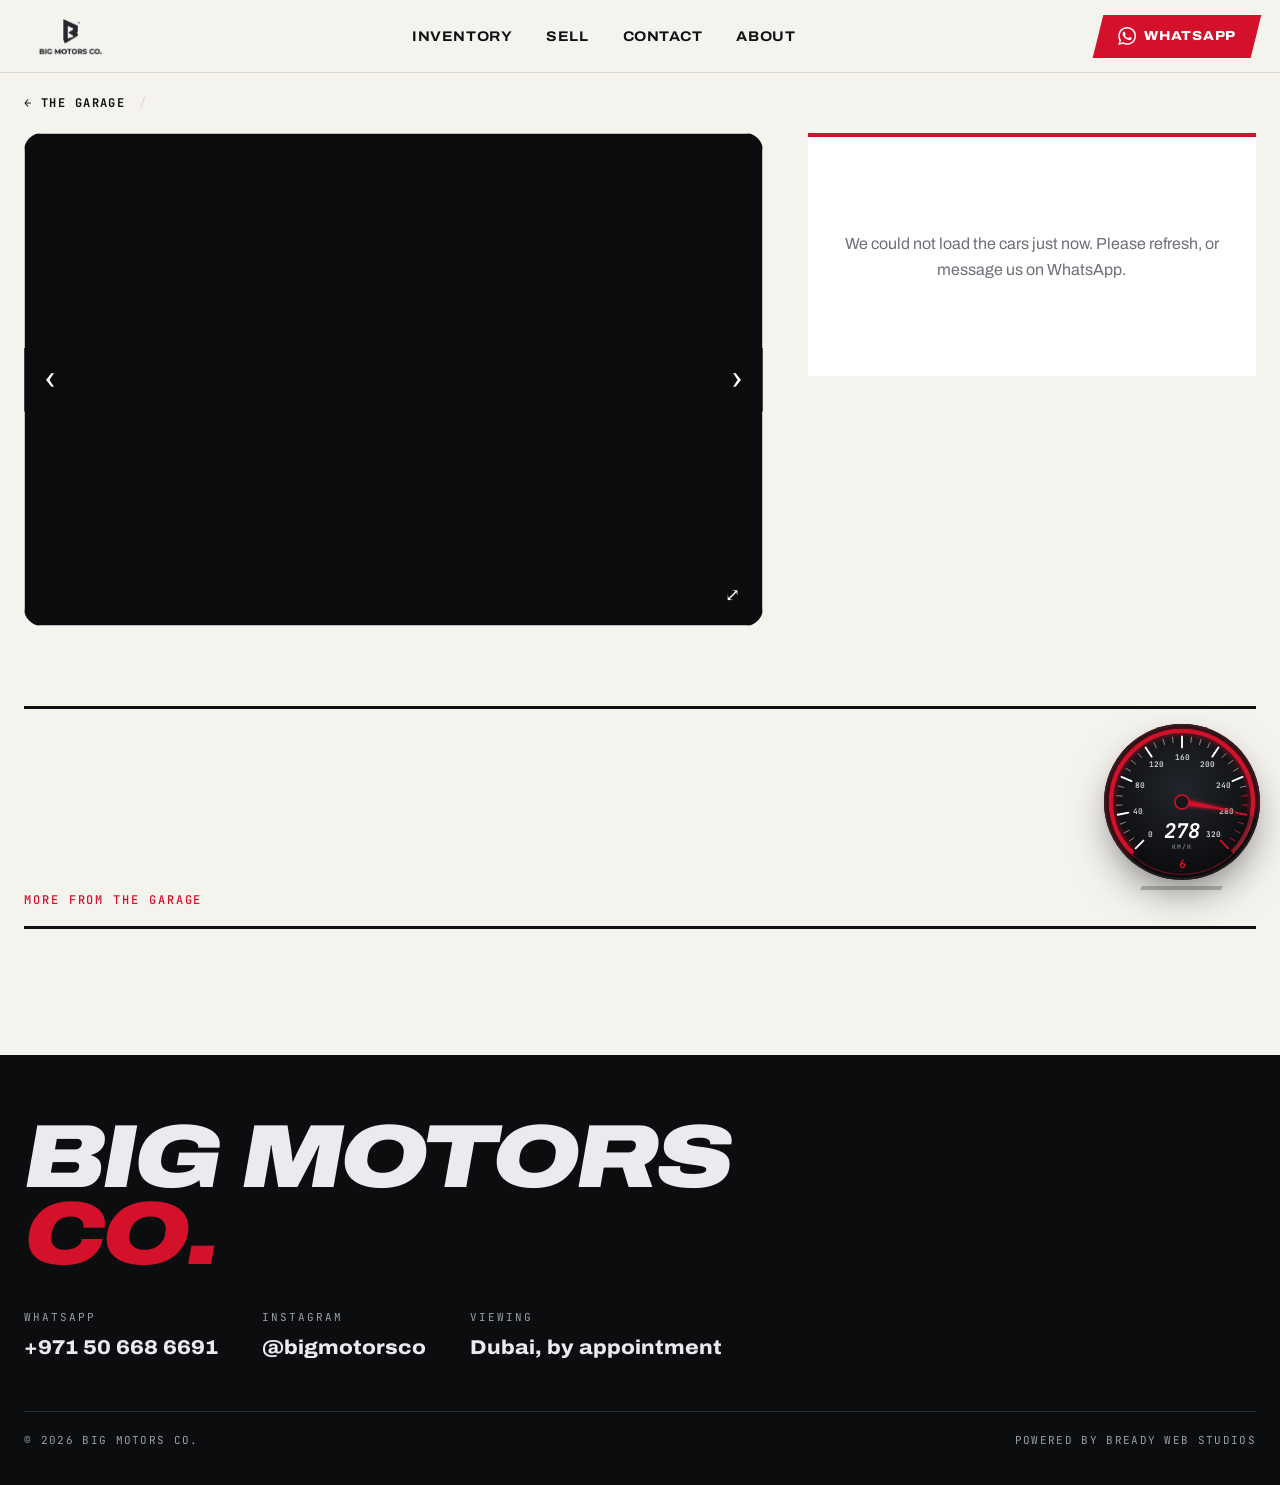
<file: car.html>
<!doctype html>
<html lang="en">
<head>
<meta charset="utf-8">
<meta name="viewport" content="width=device-width,initial-scale=1,viewport-fit=cover">
<title>Big Motors Co.</title>
<link rel="preconnect" href="https://fonts.googleapis.com">
<link rel="preconnect" href="https://fonts.gstatic.com" crossorigin>
<link rel="stylesheet" href="https://fonts.googleapis.com/css2?family=Archivo:ital,wdth,wght@0,62..125,400..900;1,62..125,400..900&family=JetBrains+Mono:wght@500;700&display=swap">
<link rel="stylesheet" href="styles.css">
<script>document.documentElement.classList.add('js')</script>
</head>
<body class="page-car">

<div class="hud" id="hud" aria-hidden="true"></div>

<header class="nav solid" id="nav">
  <div class="wrap bar">
    <a class="mark" href="index.html" aria-label="Big Motors Co. home"><img src="img/logo.png" alt="Big Motors Co." width="112" height="65"></a>
    <ul id="nav-menu">
      <li><a href="index.html#garage">Inventory</a></li>
      <li><a href="index.html#sell">Sell</a></li>
      <li><a href="index.html#contact">Contact</a></li>
      <li><a href="index.html#about">About</a></li>
    </ul>
    <a class="btn red nitro" href="https://wa.me/971506686691" target="_blank" rel="noopener"><span class="wa-ico" aria-hidden="true"></span><span>WhatsApp</span></a>
    <button class="menu-btn" id="menu-btn" type="button" aria-label="Menu" aria-expanded="false" aria-controls="nav-menu"><i></i><i></i><i></i></button>
  </div>
</header>

<main class="detail">
  <div class="wrap">
    <nav class="crumbs" aria-label="Breadcrumb"><a href="index.html#garage">← The Garage</a><span id="crumb"></span></nav>

    <div class="detail-grid">
      <div class="gallery">
        <div class="stage" id="stage">
          <img id="main-img" alt="">
          <button class="g-nav prev" id="g-prev" type="button" aria-label="Previous photo">‹</button>
          <button class="g-nav next" id="g-next" type="button" aria-label="Next photo">›</button>
          <span class="g-count" id="g-count"></span>
          <button class="g-expand" id="g-expand" type="button" aria-label="View full screen">⤢</button>
        </div>
        <div class="thumbs" id="thumbs"></div>
      </div>
      <aside class="panel" id="panel"></aside>
    </div>

    <section class="about" id="car-about"></section>

    <nav class="carnav" id="carnav" aria-label="More cars"></nav>

    <section class="more">
      <div class="kicker">More from the garage</div>
      <div class="grid" id="more"></div>
    </section>
  </div>
</main>

<div class="lightbox" id="lightbox" role="dialog" aria-modal="true" aria-label="Photo viewer" hidden>
  <img id="lb-img" alt="">
  <button class="g-nav prev" id="lb-prev" type="button" aria-label="Previous photo">‹</button>
  <button class="g-nav next" id="lb-next" type="button" aria-label="Next photo">›</button>
  <span class="g-count" id="lb-count"></span>
  <button class="lb-close" id="lb-close" type="button" aria-label="Close">✕</button>
</div>

<footer id="contact">
  <div class="wrap">
    <div class="top">
      <div class="tagline">Big Motors<br><span>Co.</span></div>
      <div class="channels">
        <div><div class="k">WhatsApp</div><a class="v" href="https://wa.me/971506686691" target="_blank" rel="noopener">+971 50 668 6691</a></div>
        <div><div class="k">Instagram</div><a class="v" href="https://www.instagram.com/bigmotorsco/" target="_blank" rel="noopener">@bigmotorsco</a></div>
        <div><div class="k">Viewing</div><span class="v">Dubai, by appointment</span></div>
      </div>
    </div>
    <div class="base">
      <span>© <span id="yr">2026</span> Big Motors Co.</span>
      <a href="https://breadywebstudio.vercel.app" target="_blank" rel="noopener">Powered by Bready Web Studios</a>
    </div>
  </div>
</footer>

<script src="data.js"></script>
<script src="script.js"></script>
<script src="track.js" defer></script>
</body>
</html>
</file>
<file: styles.css>
/* Big Motors Co. — collector-car catalog. Editorial marketplace (paper, ink, one red) with racing-game motion: start lights, speed streaks, scroll HUD, skewed blur-in reveals, slash-wipe photos, nitro buttons, car-select cards. */
:root{
  --paper:#f5f3ee;--card:#fff;--tint:#ebe8e1;--ink:#111214;--ink-2:#3a3d43;--mute:#6d7078;--rule:#dcd8cf;
  --night:#0c0d0f;--graphite:#16181c;--steel:#2a2d33;--chrome:#eceef1;--ash:#9a9ea7;
  --red:#d3112b;--red-dk:#a50c21;--green:#22c55e;--amber:#b7791f;
  --f-display:"Archivo","Helvetica Neue",Arial,sans-serif;
  --f-serif:"Source Serif 4",Georgia,serif;
  --f-mono:"JetBrains Mono",ui-monospace,Consolas,monospace;
  --head-h:72px;--ease:cubic-bezier(.2,.8,.2,1);
  color-scheme:light;
}
*{box-sizing:border-box}
html{scroll-behavior:smooth;scroll-padding-top:var(--head-h)}
body{margin:0;background:var(--paper);color:var(--ink);font-family:var(--f-display);font-size:16px;line-height:1.6;-webkit-font-smoothing:antialiased;overflow-x:hidden}
img{max-width:100%;display:block}
a{color:inherit}
button{font:inherit;color:inherit}
::selection{background:var(--red);color:#fff}
:focus-visible{outline:2px solid var(--red);outline-offset:3px}
.wrap{max-width:1320px;margin:0 auto;padding-left:max(24px,env(safe-area-inset-left,0px));padding-right:max(24px,env(safe-area-inset-right,0px))}
h1,h2,h3{font-family:var(--f-display);margin:0;text-wrap:balance}
h2{font-size:clamp(40px,6vw,84px);font-weight:900;font-style:italic;font-stretch:118%;line-height:.9;letter-spacing:-.035em;text-transform:uppercase}
p{margin:0}
.kicker{font-family:var(--f-mono);font-size:12px;font-weight:500;letter-spacing:.16em;text-transform:uppercase;color:var(--red);margin-bottom:14px}
.kicker b{background:var(--red);color:#fff;padding:3px 8px;margin-right:10px;font-weight:700}
.kicker.light{color:#e3e5e9}

/* ---------- Header ---------- */
.nav{position:fixed;top:0;left:0;right:0;z-index:50;background:rgba(245,243,238,.94);backdrop-filter:blur(14px);-webkit-backdrop-filter:blur(14px);border-bottom:1px solid var(--rule);padding-top:env(safe-area-inset-top,0px)}
.nav .bar{display:flex;align-items:center;justify-content:space-between;height:var(--head-h);gap:20px}
.mark img{height:50px;width:auto}
.nav ul{display:flex;gap:34px;list-style:none;margin:0;padding:0}
.nav ul a{position:relative;font-size:14px;font-weight:700;font-stretch:110%;letter-spacing:.04em;text-transform:uppercase;text-decoration:none;padding:6px 0}
.nav ul a::after{content:"";position:absolute;left:0;right:0;bottom:0;height:2px;background:var(--red);transform:scaleX(0) skewX(-30deg);transform-origin:left;transition:transform .3s var(--ease)}
.nav ul a:hover::after{transform:scaleX(1) skewX(-30deg)}
.menu-btn{display:none}
/* phones: menu button opens a drop-down panel under the header */
@media (max-width:760px){
  .menu-btn{display:grid;align-content:center;gap:5px;width:44px;height:44px;margin-left:-8px;padding:0 10px;border:0;background:transparent;cursor:pointer;flex:none}
  .menu-btn i{display:block;height:2.5px;background:var(--ink);transform:skewX(-20deg);transition:transform .3s var(--ease),opacity .2s}
  .menu-btn i:nth-child(2){width:70%;justify-self:end}
  .nav.open .menu-btn i:nth-child(1){transform:translateY(7.5px) rotate(45deg)}
  .nav.open .menu-btn i:nth-child(2){opacity:0}
  .nav.open .menu-btn i:nth-child(3){transform:translateY(-7.5px) rotate(-45deg)}
  .nav .btn.nitro{margin-left:auto}
  .nav ul{position:absolute;top:100%;left:0;right:0;flex-direction:column;gap:0;padding:10px 20px 26px;background:var(--ink);border-bottom:4px solid var(--red);box-shadow:0 30px 60px -20px rgba(0,0,0,.6);clip-path:inset(0 0 100% 0);visibility:hidden;transition:clip-path .4s var(--ease),visibility 0s .4s;counter-reset:nav}
  .nav.open ul{clip-path:inset(0 0 -60px 0);visibility:visible;transition:clip-path .4s var(--ease)}
  .nav ul li{border-bottom:1px solid rgba(255,255,255,.1);opacity:0;transform:translateX(-24px);transition:opacity .3s,transform .4s var(--ease)}
  .nav.open ul li{opacity:1;transform:none}
  .nav.open ul li:nth-child(2){transition-delay:.05s}
  .nav.open ul li:nth-child(3){transition-delay:.1s}
  .nav.open ul li:nth-child(4){transition-delay:.15s}
  .nav ul a{display:flex;align-items:baseline;gap:14px;padding:14px 0;color:#fff;font-size:20px;font-weight:900;font-style:italic;font-stretch:120%;letter-spacing:-.01em}
  .nav ul a::before{counter-increment:nav;content:"0" counter(nav);font-family:var(--f-mono);font-size:11px;font-style:normal;font-weight:700;color:var(--red);letter-spacing:.1em}
  .nav ul a::after{display:none}
}

/* ---------- Buttons (skewed, nitro) ---------- */
.btn{position:relative;display:inline-flex;align-items:center;justify-content:center;gap:12px;font-family:var(--f-display);font-size:14px;font-weight:800;font-stretch:112%;letter-spacing:.06em;text-transform:uppercase;text-decoration:none;padding:15px 26px;border:0;color:var(--ink);background:transparent;cursor:pointer;transform:skewX(-14deg);overflow:hidden;isolation:isolate;transition:transform .25s var(--ease),box-shadow .25s,background .25s,color .25s}
.btn>span{display:inline-block;transform:skewX(14deg)}
.btn.red{background:var(--red);color:#fff}
.btn.red:hover{background:var(--red-dk)}
.btn.ink{background:var(--ink);color:#fff}
.btn.ink:hover{background:#000}
.btn.ghost{box-shadow:inset 0 0 0 1.5px var(--ink)}
.btn.ghost:hover{background:var(--ink);color:#fff}
.nav .btn{padding:11px 20px;font-size:13px}
.btn .wa-ico{width:18px;height:18px;flex:none;margin-right:-4px;background:currentColor;-webkit-mask:url("data:image/svg+xml,%3Csvg xmlns='http://www.w3.org/2000/svg' viewBox='0 0 24 24'%3E%3Cpath d='M17.472 14.382c-.297-.149-1.758-.867-2.03-.967-.273-.099-.471-.148-.67.15-.197.297-.767.966-.94 1.164-.173.199-.347.223-.644.075-.297-.15-1.255-.463-2.39-1.475-.883-.788-1.48-1.761-1.653-2.059-.173-.297-.018-.458.13-.606.134-.133.298-.347.446-.52.149-.174.198-.298.298-.497.099-.198.05-.371-.025-.52-.075-.149-.669-1.612-.916-2.207-.242-.579-.487-.5-.669-.51-.173-.008-.371-.01-.57-.01-.198 0-.52.074-.792.372-.272.297-1.04 1.016-1.04 2.479 0 1.462 1.065 2.875 1.213 3.074.149.198 2.096 3.2 5.077 4.487.709.306 1.262.489 1.694.625.712.227 1.36.195 1.871.118.571-.085 1.758-.719 2.006-1.413.248-.694.248-1.289.173-1.413-.074-.124-.272-.198-.57-.347m-5.421 7.403h-.004a9.87 9.87 0 0 1-5.031-1.378l-.361-.214-3.741.982.998-3.648-.235-.374a9.86 9.86 0 0 1-1.51-5.26c.001-5.45 4.436-9.884 9.888-9.884 2.64 0 5.122 1.03 6.988 2.898a9.825 9.825 0 0 1 2.893 6.994c-.003 5.45-4.437 9.884-9.885 9.884m8.413-18.297A11.815 11.815 0 0 0 12.05 0C5.495 0 .16 5.335.157 11.892c0 2.096.547 4.142 1.588 5.945L.057 24l6.305-1.654a11.882 11.882 0 0 0 5.683 1.448h.005c6.554 0 11.89-5.335 11.893-11.893a11.821 11.821 0 0 0-3.48-8.413Z'/%3E%3C/svg%3E") center/contain no-repeat;mask:url("data:image/svg+xml,%3Csvg xmlns='http://www.w3.org/2000/svg' viewBox='0 0 24 24'%3E%3Cpath d='M17.472 14.382c-.297-.149-1.758-.867-2.03-.967-.273-.099-.471-.148-.67.15-.197.297-.767.966-.94 1.164-.173.199-.347.223-.644.075-.297-.15-1.255-.463-2.39-1.475-.883-.788-1.48-1.761-1.653-2.059-.173-.297-.018-.458.13-.606.134-.133.298-.347.446-.52.149-.174.198-.298.298-.497.099-.198.05-.371-.025-.52-.075-.149-.669-1.612-.916-2.207-.242-.579-.487-.5-.669-.51-.173-.008-.371-.01-.57-.01-.198 0-.52.074-.792.372-.272.297-1.04 1.016-1.04 2.479 0 1.462 1.065 2.875 1.213 3.074.149.198 2.096 3.2 5.077 4.487.709.306 1.262.489 1.694.625.712.227 1.36.195 1.871.118.571-.085 1.758-.719 2.006-1.413.248-.694.248-1.289.173-1.413-.074-.124-.272-.198-.57-.347m-5.421 7.403h-.004a9.87 9.87 0 0 1-5.031-1.378l-.361-.214-3.741.982.998-3.648-.235-.374a9.86 9.86 0 0 1-1.51-5.26c.001-5.45 4.436-9.884 9.888-9.884 2.64 0 5.122 1.03 6.988 2.898a9.825 9.825 0 0 1 2.893 6.994c-.003 5.45-4.437 9.884-9.885 9.884m8.413-18.297A11.815 11.815 0 0 0 12.05 0C5.495 0 .16 5.335.157 11.892c0 2.096.547 4.142 1.588 5.945L.057 24l6.305-1.654a11.882 11.882 0 0 0 5.683 1.448h.005c6.554 0 11.89-5.335 11.893-11.893a11.821 11.821 0 0 0-3.48-8.413Z'/%3E%3C/svg%3E") center/contain no-repeat}
.btn .arr{transition:transform .25s var(--ease)}
.btn:hover .arr{transform:skewX(14deg) translateX(5px)}
.nitro::before{content:"";position:absolute;inset:0;z-index:-1;background:linear-gradient(100deg,transparent 30%,rgba(255,255,255,.55) 48%,transparent 62%);transform:translateX(-120%)}
.nitro:hover::before{transform:translateX(120%);transition:transform .55s var(--ease)}
.nitro:hover{transform:skewX(-14deg) translateX(3px);box-shadow:-10px 0 0 -2px #009739,-20px 0 0 -5px #fff,-30px 0 0 -8px #000,-30px 0 0 -7px #fff,0 10px 30px -8px rgba(0,151,57,.45)}
.nitro:active{transform:skewX(-14deg) translateX(6px) scale(.98)}

/* ---------- Start lights intro ---------- */
.lights{display:none}
.intro .lights{position:fixed;inset:0;z-index:100;display:grid;place-content:center;justify-items:center;gap:28px;background:radial-gradient(80% 60% at 50% 50%,#1b1d22,#050506);color:#fff;cursor:pointer;animation:lightsFailsafe .4s 4s forwards}
.intro body{overflow:hidden}
.lamps{display:flex;gap:clamp(10px,2.4vw,22px);padding:18px 22px;background:#000;border:1px solid #23252a;box-shadow:0 30px 80px rgba(0,0,0,.7)}
.lamps i{width:clamp(38px,8vw,64px);aspect-ratio:1;border-radius:50%;background:#2a0b0f;box-shadow:inset 0 -6px 12px rgba(0,0,0,.6)}
.lamps i.on{background:radial-gradient(circle at 40% 35%,#ff6b6b,#e1061f 55%,#7a0011);box-shadow:0 0 30px 6px rgba(225,6,31,.65)}
.lights.go .lamps i{background:radial-gradient(circle at 40% 35%,#a7f3c0,#22c55e 55%,#0d6b31);box-shadow:0 0 34px 8px rgba(34,197,94,.6)}
.go-txt{font-size:clamp(48px,10vw,120px);font-weight:900;font-style:italic;font-stretch:125%;text-transform:uppercase;line-height:1;opacity:0;transform:scale(.6)}
.lights.go .go-txt{opacity:1;transform:scale(1);transition:transform .25s var(--ease),opacity .15s;color:var(--green);text-shadow:0 0 30px rgba(34,197,94,.6)}
.skip{font-family:var(--f-mono);font-size:11px;letter-spacing:.2em;text-transform:uppercase;color:#6c7079}
.lights.launch{animation:launch .55s cubic-bezier(.6,0,.9,.4) forwards}
@keyframes launch{to{opacity:0;transform:scale(1.6);filter:blur(14px);visibility:hidden}}
@keyframes lightsFailsafe{to{opacity:0;visibility:hidden}}

/* ---------- Hero ---------- */
.hero{position:relative;margin-top:var(--head-h);min-height:min(calc(88svh - var(--head-h)),820px);display:flex;align-items:flex-end;overflow:hidden;isolation:isolate;background:var(--night) url(img/hero.jpg) center/cover no-repeat;color:#fff}
.hero-video{position:absolute;inset:0;z-index:-3;overflow:hidden;container-type:size;pointer-events:none;animation:settle 2.4s var(--ease) both}
/* cover-fit the 16:9 YouTube frame, slightly oversized to crop its edges */
.hero-video iframe{position:absolute;top:50%;left:50%;width:max(100cqw,177.78cqh);height:max(100cqh,56.25cqw);border:0;transform:translate(-50%,-50%) scale(1.12);opacity:0;transition:opacity .8s ease}
.hero-video.playing iframe{opacity:1}
.streaks{position:absolute;inset:0;width:100%;height:100%;z-index:-2;pointer-events:none;mix-blend-mode:screen}
.hero::after{content:"";position:absolute;inset:0;z-index:-1;background:linear-gradient(180deg,rgba(12,13,15,.12) 0%,transparent 30%,transparent 55%,rgba(12,13,15,.4) 82%,rgba(12,13,15,.75) 100%),linear-gradient(90deg,rgba(12,13,15,.32),transparent 50%)}
.hero .wrap{text-shadow:0 2px 18px rgba(0,0,0,.45)}
.hero h1 em{text-shadow:none}
@keyframes settle{from{transform:scale(1.12);filter:brightness(.4) blur(4px)}to{transform:scale(1);filter:none}}
.hero .wrap{position:relative;width:100%;padding-block:100px 64px}
.hero h1{font-size:clamp(52px,9.5vw,148px);font-weight:900;font-style:italic;font-stretch:120%;line-height:.86;letter-spacing:-.04em;text-transform:uppercase;margin:4px 0 30px}
.hero h1 .ln{display:block;overflow:hidden;padding:0 .08em .04em 0}
.hero h1 .ln>*{display:inline-block}
.hero h1 em{font-style:italic;color:transparent;-webkit-text-stroke:2px #fff;font-size:min(5.2vw,76px);white-space:nowrap;letter-spacing:.01em}
@media (max-width:620px){.hero h1{font-size:11.2vw}.hero h1 em{white-space:normal;font-size:clamp(28px,8.4vw,48px);line-height:.92}}
.hero-foot{display:flex;flex-wrap:wrap;align-items:center;justify-content:space-between;gap:24px}
.hero-foot p{color:#d9dce1;font-size:18px;max-width:42ch}
.js .hero h1 .ln>*,.js .hero .kicker,.js .hero-foot{transform:translateX(-115%) skewX(-24deg);filter:blur(10px);opacity:0}
.js .hero.go h1 .ln>*,.js .hero.go .kicker,.js .hero.go .hero-foot{transform:none;filter:none;opacity:1;transition:transform .8s var(--ease),filter .8s var(--ease),opacity .3s}
.js .hero.go .ln:nth-child(1)>*{transition-delay:.1s}
.js .hero.go .ln:nth-child(2)>*{transition-delay:.22s}
.js .hero.go .hero-foot{transition-delay:.4s}

/* ---------- Ticker ---------- */
.strip{background:var(--ink);color:#fff;overflow:hidden;border-bottom:4px solid var(--red)}
.strip .row{display:flex;gap:44px;width:max-content;padding-block:14px;will-change:transform}
.strip span{font-weight:900;font-style:italic;font-stretch:120%;font-size:22px;text-transform:uppercase;white-space:nowrap;display:flex;align-items:center;gap:44px}
.strip span::after{content:"";width:20px;height:7px;background:var(--red);transform:skewX(-30deg)}

/* ---------- Reveal + slash-wipe ---------- */
.js [data-reveal]{opacity:0;transform:translateX(-60px) skewX(-8deg);filter:blur(8px);transition:opacity .5s,transform .8s var(--ease),filter .8s var(--ease)}
.js [data-reveal].in{opacity:1;transform:none;filter:none}
.ph{position:relative;overflow:hidden;background:#1a1b1e}
.ph img{width:100%;height:100%;object-fit:cover}
.js [data-wipe] .ph{clip-path:polygon(0 0,0 0,-20% 100%,-20% 100%);transition:clip-path .9s var(--ease)}
.js [data-wipe].in .ph{clip-path:polygon(0 0,120% 0,100% 100%,-20% 100%)}
.js [data-wipe] .ph::after{content:"";position:absolute;top:-10%;bottom:-10%;left:0;width:18%;background:linear-gradient(90deg,transparent,var(--red) 40%,#ff5a3c 60%,transparent);transform:translateX(-150%) skewX(-24deg);z-index:2;pointer-events:none}
.js [data-wipe].in .ph::after{transform:translateX(700%) skewX(-24deg);transition:transform .9s var(--ease)}

/* ---------- Garage (catalog) ---------- */
.garage{padding-block:clamp(64px,8vw,110px)}
.garage-head{display:flex;flex-wrap:wrap;justify-content:space-between;align-items:flex-end;gap:24px;padding-bottom:22px;border-bottom:3px solid var(--ink)}
.sort{display:flex;align-items:center;gap:10px;font-family:var(--f-mono);font-size:11px;letter-spacing:.16em;text-transform:uppercase;color:var(--mute)}
.sort select{font-family:var(--f-display);font-size:14px;font-weight:600;letter-spacing:0;text-transform:none;color:var(--ink);background:var(--card);border:1px solid var(--rule);padding:10px 12px;border-radius:0}
.filters{display:flex;flex-wrap:wrap;gap:10px;margin-top:22px}
.chip{display:inline-flex;align-items:center;gap:8px;font-size:13px;font-weight:800;font-stretch:110%;letter-spacing:.05em;text-transform:uppercase;padding:9px 16px;background:var(--card);border:0;box-shadow:inset 0 0 0 1px var(--rule);cursor:pointer;transform:skewX(-14deg);transition:background .2s,color .2s,box-shadow .2s}
.chip>*{transform:skewX(14deg)}
.chip small{font-family:var(--f-mono);font-size:10px;color:var(--mute)}
.chip:hover{box-shadow:inset 0 0 0 1.5px var(--ink)}
.chip[aria-pressed="true"]{background:var(--ink);color:#fff;box-shadow:none}
.chip[aria-pressed="true"] small{color:var(--red)}
.garage-bar{display:flex;justify-content:space-between;align-items:center;gap:12px;margin:20px 0 22px}
.result-count{font-family:var(--f-mono);font-size:12px;letter-spacing:.12em;text-transform:uppercase;color:var(--mute);margin:0}
@media (max-width:620px){
  .garage-head{padding-bottom:16px}
  .filters{flex-wrap:nowrap;overflow-x:auto;gap:8px;margin:16px -24px 0;padding:4px 24px 8px;scrollbar-width:none;-webkit-mask-image:linear-gradient(90deg,transparent,#000 24px,#000 calc(100% - 40px),transparent);mask-image:linear-gradient(90deg,transparent,#000 24px,#000 calc(100% - 40px),transparent)}
  .filters::-webkit-scrollbar{display:none}
  .chip{flex:none;font-size:12px;padding:8px 13px;gap:6px}
  .garage-bar{margin:12px 0 18px}
  .result-count{font-size:11px;letter-spacing:.08em}
  .sort{gap:8px;font-size:10px}
  .sort select{font-size:13px;padding:7px 8px}
  .mark img{height:42px}
}
.grid{display:grid;grid-template-columns:repeat(3,1fr);gap:26px}
@media (max-width:1040px){.grid{grid-template-columns:repeat(2,1fr)}}
@media (max-width:620px){.grid{grid-template-columns:1fr}}
.empty{grid-column:1/-1;padding:60px 0;text-align:center;color:var(--mute)}

.car{position:relative;display:flex;flex-direction:column;background:var(--card);text-decoration:none;box-shadow:0 1px 0 var(--rule);outline:1px solid var(--rule);transition:box-shadow .3s,outline-color .3s;min-width:0}
.car:hover{box-shadow:0 26px 50px -26px rgba(17,18,20,.5);outline-color:rgba(17,18,20,.28)}
.car .ph{aspect-ratio:3/2}
.car .ph img{position:absolute;inset:0;transition:transform .8s var(--ease)}
.car:hover .ph img{transform:scale(1.06)}
.car .yr{position:absolute;top:14px;left:12px;z-index:1;font-family:var(--f-mono);font-size:12px;font-weight:700;color:#fff;background:var(--ink);padding:4px 10px;transform:skewX(-14deg)}
.car .tag{position:absolute;top:14px;right:12px;z-index:1;font-family:var(--f-mono);font-size:10px;font-weight:700;letter-spacing:.12em;text-transform:uppercase;color:var(--ink);background:#fff;padding:4px 9px;transform:skewX(-14deg)}
.car .price{position:absolute;left:0;bottom:14px;z-index:1;font-weight:900;font-style:italic;font-stretch:115%;font-size:20px;color:#fff;background:var(--red);padding:6px 18px 6px 14px;clip-path:polygon(0 0,100% 0,calc(100% - 12px) 100%,0 100%)}
.car .select{position:absolute;right:0;bottom:14px;z-index:1;display:inline-flex;align-items:center;gap:8px;font-family:var(--f-mono);font-size:11px;font-weight:700;letter-spacing:.16em;text-transform:uppercase;color:#fff;background:var(--red);padding:10px 16px 10px 18px;clip-path:polygon(12px 0,100% 0,100% 100%,0 100%);transform:translateX(105%);transition:transform .35s var(--ease),background .2s ease;box-shadow:0 12px 26px -18px rgba(211,17,43,.9)}
.car .select-icon{width:58px;height:17px;flex:none;overflow:visible;margin:-2px 0}
.select-icon .bd{fill:#fff}
.select-icon .wn{fill:var(--red)}
.select-icon .wh{fill:var(--ink)}
.select-icon .rm{fill:#fff}
.select-icon .sl{stroke:#fff;stroke-width:1.6;stroke-linecap:round;fill:none;opacity:0}
/* the car races in to the left as the tag slides in, trailing speed lines */
.car:hover .select-icon,.car:focus-visible .select-icon{animation:carIn .6s cubic-bezier(.15,.8,.2,1) .05s both}
.car:hover .select-icon .sl,.car:focus-visible .select-icon .sl{animation:speedLines 2s ease-out .05s both}
@keyframes carIn{from{transform:translateX(38px)}to{transform:none}}
@keyframes speedLines{0%{opacity:0;transform:translateX(-10px)}8%{opacity:.9}75%{opacity:.9}100%{opacity:0;transform:translateX(10px)}}
.car:hover .select,.car:focus-visible .select{transform:none;background:var(--red);}
/* touch screens: no hover; the tag shows after the first tap (.armed) */
@media (hover:none){
  .car:hover .select{transform:translateX(105%)}
  .car:hover .select-icon,.car:hover .select-icon .sl{animation:none}
  .car.armed .select{transform:none}
  .car.armed .select-icon{animation:carIn .6s cubic-bezier(.15,.8,.2,1) .05s both}
  .car.armed .select-icon .sl{animation:speedLines 2s ease-out .05s both}
}
.car .body{padding:18px 20px 22px;display:grid;gap:6px;border-top:4px solid var(--ink);position:relative}
.car .body::before{content:"";position:absolute;left:0;top:-4px;height:4px;width:100%;background:linear-gradient(90deg,#ef3340 0 25%,#009739 25% 50%,#fff 50% 75%,#000 75%);transform:scaleX(0);transform-origin:left;transition:transform .45s var(--ease)}
.car:hover .body::before{transform:scaleX(1)}
.car .mk{font-family:var(--f-mono);font-size:11px;letter-spacing:.16em;text-transform:uppercase;color:var(--red)}
.car h3{font-size:24px;font-weight:900;font-stretch:112%;line-height:1.05;letter-spacing:-.02em}
.car .sub{font-size:14px;color:var(--mute)}
.specs{display:flex;flex-wrap:wrap;gap:6px 14px;margin-top:8px;font-family:var(--f-mono);font-size:12px;color:var(--ink-2)}
.specs span+span::before{content:"";display:inline-block;width:8px;height:3px;background:var(--red);transform:skewX(-30deg);margin-right:14px;vertical-align:middle}

/* card tilt + glare */
.tilt{transform-style:preserve-3d;will-change:transform}
.tilt .glare{position:absolute;inset:0;pointer-events:none;background:radial-gradient(420px circle at var(--gx,50%) var(--gy,50%),rgba(255,255,255,.2),transparent 45%);opacity:0;transition:opacity .3s;z-index:3}
.tilt:hover .glare{opacity:1}

/* ---------- Sell strip ---------- */
.sell{background:var(--tint);padding-block:clamp(56px,7vw,96px)}
.sell-in{display:grid;grid-template-columns:1.2fr 1fr;gap:32px 64px;align-items:end}
.sell h2{font-size:clamp(34px,4.6vw,64px)}
.sell-side{display:grid;gap:22px;justify-items:start}
.sell-side p{font-size:18px;color:var(--ink-2);max-width:40ch}
@media (max-width:820px){.sell-in{grid-template-columns:1fr}}

/* ---------- Footer ---------- */
footer{background:var(--night);color:#e9ebee;padding-block:64px 36px}
footer .top{display:flex;flex-wrap:wrap;justify-content:space-between;align-items:flex-end;gap:36px}
footer .tagline{font-weight:900;font-style:italic;font-stretch:122%;font-size:clamp(48px,7vw,104px);line-height:.86;letter-spacing:-.04em;text-transform:uppercase}
footer .tagline span{color:var(--red)}
.channels{display:grid;grid-template-columns:repeat(3,auto);gap:20px 44px}
.channels .k{font-family:var(--f-mono);font-size:11px;letter-spacing:.18em;text-transform:uppercase;color:var(--ash);margin-bottom:4px}
.channels .v{font-weight:800;font-stretch:110%;font-size:20px;text-decoration:none}
.channels a.v:hover{color:var(--red)}
@media (max-width:760px){.channels{grid-template-columns:1fr}}
footer .base{margin-top:48px;padding-top:20px;border-top:1px solid var(--steel);display:flex;flex-wrap:wrap;justify-content:space-between;gap:12px;font-family:var(--f-mono);font-size:11px;letter-spacing:.12em;text-transform:uppercase;color:var(--ash)}
footer .base a{text-decoration:none}
footer .base a:hover{color:#fff}
footer .base .admin-link{margin-left:14px;opacity:.45;transition:opacity .2s}
footer .base .admin-link:hover{opacity:1}

/* ---------- Car detail ---------- */
.detail{padding-top:calc(var(--head-h) + 22px);padding-bottom:clamp(64px,8vw,110px)}
.crumbs{display:flex;gap:14px;align-items:center;font-family:var(--f-mono);font-size:12px;letter-spacing:.12em;text-transform:uppercase;color:var(--mute);margin-bottom:20px}
.crumbs a{text-decoration:none;color:var(--ink);font-weight:700}
.crumbs a:hover{color:var(--red)}
.crumbs span::before{content:"/";margin-right:14px;color:var(--rule)}
.detail-grid{display:grid;grid-template-columns:minmax(0,1.65fr) minmax(320px,1fr);gap:clamp(24px,3.5vw,48px);align-items:start}
@media (max-width:980px){.detail-grid{grid-template-columns:minmax(0,1fr)}}
.stage{position:relative;aspect-ratio:3/2;background:#0b0c0e;overflow:hidden;cursor:zoom-in;border-radius:18px}
.stage img{width:100%;height:100%;object-fit:contain}
.stage img.swap-next{animation:swapNext .5s var(--ease)}
.stage img.swap-prev{animation:swapPrev .5s var(--ease)}
.stage img.ghost{position:absolute;inset:0;pointer-events:none}
.stage img.out-next{animation:ghostNext .5s var(--ease) forwards}
.stage img.out-prev{animation:ghostPrev .5s var(--ease) forwards}
@keyframes swapNext{from{opacity:0;transform:translateX(40px)}}
@keyframes swapPrev{from{opacity:0;transform:translateX(-40px)}}
@keyframes ghostNext{to{opacity:0;transform:translateX(-40px)}}
@keyframes ghostPrev{to{opacity:0;transform:translateX(40px)}}
.g-nav{position:absolute;top:50%;z-index:2;width:52px;height:64px;margin-top:-32px;border:0;background:rgba(12,13,15,.7);color:#fff;font-size:34px;line-height:1;cursor:pointer;transition:background .2s}
.g-nav:hover{background:var(--red)}
.g-nav.prev{left:0;clip-path:polygon(0 0,100% 0,80% 100%,0 100%)}
.g-nav.next{right:0;clip-path:polygon(20% 0,100% 0,100% 100%,0 100%)}
.g-count{position:absolute;left:14px;bottom:14px;z-index:2;font-family:var(--f-mono);font-size:12px;font-weight:700;color:#fff;background:rgba(12,13,15,.75);padding:5px 10px;transform:skewX(-14deg)}
.g-expand{position:absolute;right:12px;bottom:12px;z-index:2;width:38px;height:38px;border:0;background:rgba(12,13,15,.75);color:#fff;font-size:18px;cursor:pointer}
.g-expand:hover{background:var(--red)}
.thumbs{display:flex;gap:8px;margin-top:10px;overflow-x:auto;padding-bottom:6px;scrollbar-width:thin}
.thumbs button{flex:0 0 auto;width:104px;aspect-ratio:3/2;padding:0;border:0;background:#0b0c0e;border-radius:10px;overflow:hidden;cursor:pointer;opacity:.55;transition:opacity .2s,box-shadow .2s}
.thumbs button img{width:100%;height:100%;object-fit:cover}
.thumbs button:hover{opacity:.9}
.thumbs button[aria-current="true"]{opacity:1;box-shadow:inset 0 -4px 0 var(--red)}
.panel{position:sticky;top:calc(var(--head-h) + 22px);background:var(--card);padding:clamp(24px,3vw,34px);border-top:4px solid var(--red);display:grid;gap:18px}
.panel h1{font-size:clamp(30px,3.2vw,44px);font-weight:900;font-style:italic;font-stretch:115%;line-height:.95;letter-spacing:-.03em;text-transform:uppercase}
.panel .sub{color:var(--mute);margin-top:6px}
.panel .price{font-weight:900;font-style:italic;font-stretch:118%;font-size:clamp(34px,3.6vw,46px);line-height:1;letter-spacing:-.03em}
.panel .price small{display:block;font-family:var(--f-mono);font-style:normal;font-weight:500;font-size:11px;letter-spacing:.16em;color:var(--mute);margin-bottom:6px}
.spec-list{display:grid;grid-template-columns:1fr 1fr;margin:0;border-top:1px solid var(--rule)}
.spec-list div{padding:11px 0;border-bottom:1px solid var(--rule)}
.spec-list div:nth-child(odd){padding-right:12px}
.spec-list dt{font-family:var(--f-mono);font-size:10px;letter-spacing:.16em;text-transform:uppercase;color:var(--mute)}
.spec-list dd{margin:2px 0 0;font-weight:700;font-size:15px;line-height:1.3}
.panel .btn{width:100%;white-space:nowrap;padding-inline:14px;gap:10px;font-size:13px;letter-spacing:.04em}
.panel .fine{font-family:var(--f-mono);font-size:11px;letter-spacing:.08em;color:var(--mute);text-align:center}
@media (max-width:980px){.panel{position:static}}
.about{display:grid;align-items:start;grid-template-columns:minmax(0,1.65fr) minmax(320px,1fr);gap:clamp(24px,3.5vw,48px);margin-top:clamp(40px,5vw,64px);padding-top:28px;border-top:3px solid var(--ink)}
.about-desc{display:grid;gap:16px;max-width:68ch}
.about-desc p{font-size:17px;line-height:1.75;color:var(--ink-2)}
.about-desc p b{color:var(--ink);font-weight:700}
.about-desc p.intro{font-size:clamp(19px,1.7vw,22px);line-height:1.55;font-weight:500;color:var(--ink);letter-spacing:-.01em}
.about-desc h3{font-family:var(--f-mono);font-size:12px;font-weight:700;letter-spacing:.16em;text-transform:uppercase;color:var(--red);margin-top:12px}
.about-specs{display:grid;margin:4px 0;border-top:1px solid var(--rule)}
.about-specs div{display:grid;grid-template-columns:minmax(120px,32%) 1fr;gap:16px;padding:10px 0;border-bottom:1px solid var(--rule)}
.about-specs dt{font-family:var(--f-mono);font-size:11px;letter-spacing:.14em;text-transform:uppercase;color:var(--mute);padding-top:3px}
.about-specs dd{margin:0;font-weight:600;font-size:15px;line-height:1.45}
.about-list{list-style:none;margin:0;padding:0;display:grid;gap:8px}
.about-list li{position:relative;padding-left:24px;font-size:16px;line-height:1.6;color:var(--ink-2)}
.about-list li::before{content:"";position:absolute;left:0;top:.7em;width:12px;height:5px;background:var(--red);transform:skewX(-30deg)}
.about-more{display:grid;gap:16px}
.about-more[hidden]{display:none}
.about-toggle{justify-self:start;background:none;border:0;padding:6px 0;font-family:var(--f-mono);font-size:12px;font-weight:700;letter-spacing:.14em;text-transform:uppercase;color:var(--ink);border-bottom:2px solid var(--red);cursor:pointer}
.about-toggle:hover{color:var(--red)}
.points{list-style:none;margin:0;padding:0;display:grid;align-content:start}
.points li{display:grid;grid-template-columns:24px 1fr;gap:10px;padding:12px 0;border-bottom:1px solid var(--rule)}
.points li::before{content:"";width:14px;height:6px;background:var(--red);margin-top:9px;transform:skewX(-30deg)}
.note{margin-top:22px;padding:14px 18px;border-left:4px solid var(--amber);background:#fbf4e6;font-size:14px;color:#5c4513}
.note b{font-family:var(--f-mono);font-size:10px;letter-spacing:.16em;text-transform:uppercase;display:block;margin-bottom:4px;color:var(--amber)}
@media (max-width:980px){.about{grid-template-columns:minmax(0,1fr)}}
.carnav{display:grid;grid-template-columns:1fr 1fr;gap:4px;margin-top:clamp(40px,5vw,64px)}
.carnav a{display:grid;gap:4px;padding:20px 24px;background:var(--ink);color:#fff;text-decoration:none;transition:background .25s}
.carnav a:hover{background:var(--red)}
.carnav .k{font-family:var(--f-mono);font-size:11px;letter-spacing:.16em;text-transform:uppercase;color:var(--ash)}
.carnav a:hover .k{color:#fff}
.carnav b{font-weight:900;font-style:italic;font-stretch:115%;font-size:clamp(18px,2vw,24px);text-transform:uppercase;letter-spacing:-.02em}
.carnav .nx{text-align:right}
.more{margin-top:clamp(56px,7vw,90px)}
.more .kicker{padding-bottom:16px;border-bottom:3px solid var(--ink);margin-bottom:24px}
.lightbox{position:fixed;inset:0;z-index:90;background:rgba(5,5,6,.96);display:grid;place-items:center}
.lightbox[hidden]{display:none}
.lightbox img{max-width:94vw;max-height:88vh;object-fit:contain;border-radius:14px}
.lb-close{position:absolute;top:16px;right:16px;width:46px;height:46px;border:0;background:var(--red);color:#fff;font-size:20px;cursor:pointer}

/* ---------- About (the story, from the original magazine page) ---------- */
#about h1,#about h2,#about h3{font-family:var(--f-display);margin:0;text-wrap:balance}
#about h2{font-size:clamp(40px,5.6vw,80px);font-weight:800;font-stretch:112%;line-height:.98;letter-spacing:-.025em}
#about h3{font-size:22px;font-weight:700;font-stretch:105%;line-height:1.15;letter-spacing:-.01em}
#about p{margin:0;max-width:64ch}
#about .lede{font-family:var(--f-serif);font-size:clamp(19px,1.6vw,22px);line-height:1.55;color:var(--ink-2)}
#about .muted{color:var(--mute)}
/* ---------- Sections ---------- */
#about section{position:relative}
#about .sec{padding-block:clamp(80px,10vw,140px)}
#about .sec.tint{background:var(--tint)}
#about .sec.dark{background:var(--night);color:var(--chrome)}
#about .sec.dark .lede{color:#c4c7cd}
#about .sec.dark .muted{color:var(--ash)}
#about .sec-head{display:grid;grid-template-columns:200px 1fr;gap:28px 40px;padding-top:22px;border-top:3px solid currentColor;margin-bottom:64px}
#about .sec-head .lede{margin-top:26px}
#about .no{font-family:var(--f-mono);font-size:12px;letter-spacing:.18em;text-transform:uppercase;color:var(--mute);display:flex;flex-direction:column;gap:6px}
#about .no b{font-family:var(--f-display);font-size:64px;font-weight:900;font-style:italic;font-stretch:125%;letter-spacing:-.04em;line-height:.9;color:var(--red)}
#about .sec.dark .no{color:var(--ash)}
#about .no.light{margin-bottom:22px}
@media (max-width:820px){#about .sec-head{grid-template-columns:1fr}#about .no{flex-direction:row;align-items:baseline;gap:12px}#about .no b{font-size:44px}}
.js #about [data-wipe] .ph img{transform:scale(1.15) translateX(-4%);transition:transform 1.6s var(--ease)}
.js #about [data-wipe].in .ph img{transform:scale(1.04)}
/* ---------- Origin article ---------- */
#about .article{display:grid;grid-template-columns:1.05fr .95fr;gap:clamp(32px,6vw,90px);align-items:start}
#about .article>*{min-width:0}
#about .article .copy{display:grid;gap:20px;color:var(--ink-2)}
#about .dropcap::first-letter{float:left;font-family:var(--f-display);font-size:5.2em;line-height:.8;font-weight:900;font-style:italic;font-stretch:120%;color:var(--red);margin:.06em .1em 0 0}
#about .fig{margin:0;position:sticky;top:calc(var(--head-h) + 10px)}
#about .fig .ph{aspect-ratio:4/5}
#about figcaption{font-family:var(--f-mono);font-size:12px;line-height:1.5;color:var(--mute);padding-top:12px;border-bottom:1px solid var(--rule);padding-bottom:12px}
#about figcaption b{color:var(--red);margin-right:8px}
#about .models{display:flex;flex-wrap:wrap;gap:10px;padding:0;margin:6px 0 0}
#about .models li{list-style:none;font-weight:800;font-style:italic;font-stretch:115%;font-size:15px;padding:6px 14px;background:var(--ink);color:#fff;transform:skewX(-14deg)}
#about .pull{margin-top:clamp(56px,8vw,100px);display:grid;grid-template-columns:1.4fr 1fr;gap:clamp(28px,5vw,70px);padding:clamp(28px,4vw,48px) 0;border-block:1px solid var(--rule)}
#about .pull blockquote{margin:0;font-family:var(--f-serif);font-style:italic;font-size:clamp(28px,3.4vw,44px);line-height:1.15;letter-spacing:-.01em}
#about .pull blockquote b{color:var(--red);font-weight:600}
#about .pull .why{display:grid;gap:10px;align-content:start;border-left:3px solid var(--red);padding-left:24px}
#about .pull .why p{color:var(--mute)}
@media (max-width:820px){#about .article,#about .pull{grid-template-columns:1fr}#about .fig{position:static}#about .fig .ph{aspect-ratio:4/3}}

/* ---------- Results (telemetry) ---------- */
#about .cases{display:grid;grid-template-columns:1fr 1fr;gap:20px}
#about .case{position:relative;background:linear-gradient(160deg,#1b1d22,#111215);border:1px solid var(--steel);padding:clamp(26px,3.5vw,44px);display:grid;gap:14px;align-content:start;min-width:0;overflow:hidden}
#about .case::before{content:"";position:absolute;top:0;left:0;width:64px;height:4px;background:var(--red);transform:skewX(-30deg) translateX(-6px)}
#about .case .num{font-weight:900;font-style:italic;font-stretch:125%;font-size:clamp(88px,11vw,156px);line-height:.82;letter-spacing:-.05em;font-variant-numeric:tabular-nums}
#about .case .num sup{font-size:.36em;vertical-align:top;position:relative;top:.12em;color:var(--red);margin-left:4px}
#about .case .vs{font-family:var(--f-mono);font-size:12px;letter-spacing:.16em;text-transform:uppercase;color:var(--ash)}
#about .case h3{margin-top:10px}
#about .case p{color:#c4c7cd}
@media (max-width:760px){#about .cases{grid-template-columns:1fr}}
#about .scale{margin-top:56px;display:grid;gap:18px}
#about .scale-head{display:flex;flex-wrap:wrap;justify-content:space-between;gap:12px;align-items:baseline}
#about .track{position:relative;height:64px;margin-inline:6px}
#about .track .rail{position:absolute;left:0;right:0;top:30px;height:2px;background:var(--steel)}
#about .track .band-exp{position:absolute;top:22px;height:18px;background:repeating-linear-gradient(135deg,rgba(236,238,241,.3) 0 2px,transparent 2px 7px);border:1px solid rgba(236,238,241,.5)}
#about .track .pin{position:absolute;top:12px;width:3px;height:38px;background:var(--red);transform:translateX(-1px);box-shadow:0 0 12px rgba(211,17,43,.8)}
#about .track .pin::after{content:attr(data-l);position:absolute;top:-18px;left:50%;transform:translateX(-50%);font-family:var(--f-mono);font-size:12px;color:var(--chrome);white-space:nowrap}
#about .track .tick{position:absolute;top:44px;font-family:var(--f-mono);font-size:11px;color:var(--ash);transform:translateX(-50%)}
#about .legend{display:flex;flex-wrap:wrap;gap:22px;font-family:var(--f-mono);font-size:12px;color:var(--ash)}
#about .legend i{display:inline-block;width:18px;height:10px;margin-right:8px;vertical-align:middle}
#about .legend .l1{background:repeating-linear-gradient(135deg,rgba(236,238,241,.4) 0 2px,transparent 2px 6px);border:1px solid rgba(236,238,241,.5)}
#about .legend .l2{width:3px;height:14px;background:var(--red)}
#about .closing{margin-top:64px;font-size:clamp(26px,3vw,40px);font-weight:800;font-stretch:110%;line-height:1.08;letter-spacing:-.02em;max-width:30ch}
#about .closing span{color:var(--mute)}
#about .sec.dark .closing span{color:var(--ash)}

/* ---------- Full-bleed photo bands ---------- */
#about .band{margin:0;background:var(--paper)}
#about .band .ph{height:clamp(300px,52vw,700px)}
#about .band figcaption{border:0;padding-block:14px 0}

/* ---------- Marques cards ---------- */
#about .cards{display:grid;grid-template-columns:repeat(4,1fr);gap:22px}
#about .card{background:var(--card);display:flex;flex-direction:column;min-width:0;box-shadow:0 1px 0 var(--rule);transition:box-shadow .3s}
#about .card .ph{aspect-ratio:4/3}
#about .card .ph img{transition:transform .8s var(--ease)}
#about .card:hover .ph img{transform:scale(1.07)}
#about .card:hover{box-shadow:0 24px 50px -24px rgba(17,18,20,.45)}
#about .card .body{padding:20px 22px 26px;display:grid;gap:10px;border-top:4px solid var(--red)}
#about .cat{font-family:var(--f-mono);font-size:11px;letter-spacing:.14em;text-transform:uppercase;color:var(--red)}
#about .card h3{font-size:24px}
#about .card p{font-size:15px;color:var(--mute);line-height:1.6}
@media (max-width:1060px){#about .cards{grid-template-columns:repeat(2,1fr)}}
@media (max-width:560px){#about .cards{grid-template-columns:1fr}}

/* tilt + glare (set by JS) */
#about .tilt{transform-style:preserve-3d;will-change:transform}
#about .tilt .glare{position:absolute;inset:0;pointer-events:none;background:radial-gradient(400px circle at var(--gx,50%) var(--gy,50%),rgba(255,255,255,.18),transparent 45%);opacity:0;transition:opacity .3s;z-index:2}
#about .tilt:hover .glare{opacity:1}
#about .card,#about .route{position:relative}

/* ---------- Provenance ledger (listing table) ---------- */
#about .ledger{border-top:3px solid var(--ink)}
#about .ledger .lh,#about .ledger .r{display:grid;grid-template-columns:56px 170px 1fr auto;gap:24px;align-items:baseline}
#about .ledger .lh{font-family:var(--f-mono);font-size:11px;letter-spacing:.16em;text-transform:uppercase;color:var(--mute);padding:12px 0;border-bottom:1px solid var(--rule)}
#about .ledger .r{position:relative;padding:20px 0;border-bottom:1px solid var(--rule);transition:padding .3s var(--ease),background .3s}
#about .ledger .r::before{content:"";position:absolute;left:0;top:0;bottom:0;width:6px;background:var(--red);transform:scaleY(0) skewX(-12deg);transition:transform .3s var(--ease)}
#about .ledger .r:hover{padding-left:18px;background:linear-gradient(90deg,rgba(211,17,43,.07),transparent 70%)}
#about .ledger .r:hover::before{transform:scaleY(1) skewX(-12deg)}
#about .ledger .ix{font-family:var(--f-mono);font-size:12px;color:var(--red)}
#about .ledger .mk{font-family:var(--f-mono);font-size:12px;letter-spacing:.12em;text-transform:uppercase;color:var(--mute)}
#about .ledger .md{font-weight:800;font-stretch:112%;font-size:clamp(20px,2.3vw,30px);letter-spacing:-.02em;line-height:1.1;min-width:0}
#about .ledger .nt{font-family:var(--f-serif);font-style:italic;font-size:15px;color:var(--mute);text-align:right}
#about .ledger .r.still .nt{color:var(--red)}
@media (max-width:760px){#about .ledger .lh{display:none}#about .ledger .r{grid-template-columns:40px 1fr;gap:4px 12px}#about .ledger .md,#about .ledger .nt{grid-column:2}#about .ledger .nt{text-align:left}}
#about .gt1{margin-top:64px;display:grid;grid-template-columns:auto 1fr;gap:28px 48px;align-items:center;padding:clamp(28px,4vw,52px);background:var(--ink);color:#fff}
#about .gt1 .count{font-weight:900;font-style:italic;font-stretch:125%;font-size:clamp(76px,9vw,124px);line-height:.8;letter-spacing:-.05em;color:var(--red)}
#about .gt1 .count small{display:block;font-family:var(--f-mono);font-style:normal;font-size:11px;font-weight:500;letter-spacing:.18em;color:var(--ash);margin-top:14px;text-transform:uppercase}
#about .gt1 p{font-family:var(--f-serif);font-size:21px;line-height:1.45}
#about .gt1 p+p{margin-top:14px;color:var(--ash);font-style:italic}
@media (max-width:600px){#about .gt1{grid-template-columns:1fr}}

/* ---------- Inspection ---------- */
#about .two{display:grid;grid-template-columns:1fr 1fr;gap:clamp(32px,6vw,90px)}
#about .two>*{min-width:0}
@media (max-width:820px){#about .two{grid-template-columns:1fr}}
#about .checklist{list-style:none;margin:18px 0 0;padding:0;display:grid;border-top:2px solid var(--ink)}
#about .checklist li{display:grid;grid-template-columns:28px 1fr;gap:12px;padding:16px 0;border-bottom:1px solid var(--rule);color:var(--ink-2)}
#about .checklist li::before{content:"";width:14px;height:8px;background:var(--red);margin-top:9px;transform:skewX(-30deg)}
#about .checklist b{color:var(--ink);font-weight:700}
#about .numbers{display:flex;flex-wrap:wrap;gap:8px;margin-top:10px}
#about .numbers span{font-family:var(--f-mono);font-size:11px;letter-spacing:.12em;text-transform:uppercase;padding:5px 9px;background:var(--ink);color:#fff}
#about .truth{margin-top:64px;display:grid;grid-template-columns:1fr 1fr;gap:4px}
#about .truth>div{padding:32px 34px;min-width:0;background:var(--card)}
#about .truth .k{font-family:var(--f-mono);font-size:11px;letter-spacing:.18em;text-transform:uppercase;margin-bottom:12px}
#about .truth .early .k{color:#178a45}
#about .truth .late{background:var(--ink);color:#fff}
#about .truth .late .k{color:var(--red)}
#about .truth p{font-weight:800;font-style:italic;font-stretch:115%;font-size:clamp(24px,2.8vw,36px);line-height:1.02;letter-spacing:-.02em}
@media (max-width:640px){#about .truth{grid-template-columns:1fr}}

/* ---------- Sell ---------- */
#about .routes{display:grid;grid-template-columns:1fr 1fr;gap:22px}
#about .route{background:var(--card);padding:clamp(28px,4vw,52px);display:grid;gap:18px;align-content:start;min-width:0;overflow:hidden;border-top:4px solid var(--ink)}
#about .route .k{font-family:var(--f-mono);font-size:11px;letter-spacing:.16em;text-transform:uppercase;color:var(--mute)}
#about .route h3{font-size:clamp(38px,4.4vw,60px);font-weight:900;font-style:italic;font-stretch:118%;line-height:.92;letter-spacing:-.035em;text-transform:uppercase}
#about .route p{color:var(--ink-2)}
#about .route ul{list-style:none;padding:0;margin:4px 0 0;display:flex;flex-wrap:wrap;gap:8px}
#about .route ul li{font-family:var(--f-mono);font-size:11px;letter-spacing:.1em;text-transform:uppercase;border:1px solid var(--rule);padding:5px 10px;color:var(--mute)}
#about .route.rep{background:linear-gradient(150deg,#2a0910,var(--night) 65%);color:#fff;border-top-color:var(--red)}
#about .route.rep .k{color:var(--red)}
#about .route.rep p{color:#c9ccd2}
#about .route.rep ul li{border-color:var(--steel);color:var(--ash)}
@media (max-width:760px){#about .routes{grid-template-columns:1fr}}
#about .carry{margin-top:48px;display:grid;grid-template-columns:auto 1fr;gap:28px 56px;align-items:start;padding-top:36px;border-top:3px solid var(--ink)}
#about .carry h3{margin-bottom:12px}
#about .carry .zero{font-weight:900;font-style:italic;font-stretch:125%;font-size:clamp(60px,6.6vw,92px);line-height:.85;letter-spacing:-.04em}
#about .carry .zero small{display:block;font-family:var(--f-mono);font-style:normal;font-weight:500;font-size:11px;letter-spacing:.18em;color:var(--mute);text-transform:uppercase;margin-top:12px}
#about .fair{margin-top:16px;font-family:var(--f-mono);font-size:12px;letter-spacing:.14em;text-transform:uppercase;color:var(--red)}
@media (max-width:600px){#about .carry{grid-template-columns:1fr}}


/* ---------- Enquiry form (opens WhatsApp) ---------- */
.enquiry{background:var(--night);color:#e9ebee;padding-block:clamp(72px,9vw,120px);border-top:4px solid var(--red)}
.enquiry-in{display:grid;grid-template-columns:1fr 1.1fr;gap:clamp(32px,6vw,90px);align-items:start}
.enquiry-in>*{min-width:0}
@media (max-width:860px){.enquiry-in{grid-template-columns:minmax(0,1fr)}}
.enquiry h2{color:#fff}
.enquiry-lede{margin-top:22px;font-size:18px;color:#c9ccd2;max-width:40ch}
.promise{list-style:none;margin:26px 0 0;padding:0;display:grid;gap:10px;font-family:var(--f-mono);font-size:12px;letter-spacing:.06em;color:#e9ebee}
.promise li::before{content:"";display:inline-block;width:12px;height:5px;margin-right:10px;background:var(--red);transform:skewX(-30deg);vertical-align:middle}
.wa-form{display:grid;gap:16px;background:#16181c;border:1px solid var(--steel);border-top:4px solid var(--red);padding:clamp(22px,3vw,34px)}
.wa-form .fr{display:grid;grid-template-columns:1fr 1fr;gap:16px}
.wa-form .fr>*{min-width:0}
@media (max-width:520px){.wa-form .fr{grid-template-columns:1fr}}
.wa-form label{display:grid;gap:7px;font-family:var(--f-mono);font-size:11px;letter-spacing:.16em;text-transform:uppercase;color:var(--ash)}
.wa-form label small{font-size:10px;letter-spacing:.08em;text-transform:none;color:#6c7079}
.wa-form input,.wa-form select,.wa-form textarea{font-family:var(--f-display);font-size:16px;letter-spacing:0;text-transform:none;color:#eceef1;background:var(--night);border:1px solid var(--steel);border-radius:0;padding:13px 14px;width:100%;transition:border-color .2s,box-shadow .2s}
.wa-form textarea{resize:vertical;min-height:110px}
.wa-form input:focus,.wa-form select:focus,.wa-form textarea:focus{outline:none;border-color:var(--red);box-shadow:0 0 0 3px rgba(211,17,43,.25)}
.wa-form [aria-invalid="true"]{border-color:var(--red)}
.wa-form .btn{width:100%;margin-top:4px}
.form-note{font-size:13px;color:var(--ash)}
.form-note.err{color:#ff8a8a}
.form-note.ok{color:#7fd39b}

.gone{grid-column:1/-1;padding:clamp(40px,8vw,100px) 0;display:grid;gap:20px;justify-items:start}
.gone h2{font-size:clamp(34px,5vw,64px)}

/* ---------- Showroom: 3D photo carousel opened from a car card ---------- */
.showroom{position:fixed;inset:0;z-index:95;display:grid;grid-template-rows:auto minmax(0,1fr) auto;background:radial-gradient(120% 80% at 50% 42%,#262930 0%,#0c0d0f 55%,#050506 100%);color:#fff;opacity:0;transition:opacity .25s;overflow:hidden}
.showroom[hidden]{display:none}
.showroom.open{opacity:1}
.sr-floor{position:absolute;left:-50%;right:-50%;bottom:-6%;height:52%;background:repeating-linear-gradient(90deg,rgba(255,255,255,.07) 0 1px,transparent 1px 90px),repeating-linear-gradient(0deg,rgba(255,255,255,.07) 0 1px,transparent 1px 90px);transform:perspective(600px) rotateX(72deg);transform-origin:top;-webkit-mask-image:linear-gradient(to bottom,transparent,#000 35%,#000 60%,transparent);mask-image:linear-gradient(to bottom,transparent,#000 35%,#000 60%,transparent);pointer-events:none}
.showroom::before{content:"";position:absolute;left:0;right:0;top:56%;height:2px;background:linear-gradient(90deg,transparent,var(--red) 30%,#ff5a3c 50%,var(--red) 70%,transparent);opacity:.35;filter:blur(1px);pointer-events:none}
.sr-head{position:relative;z-index:2;display:flex;justify-content:space-between;align-items:flex-start;gap:20px;padding:22px clamp(18px,4vw,48px) 0}
.sr-head h2{font-size:clamp(30px,4.6vw,64px);color:#fff}
.sr-head p{color:#c9ccd2;margin-top:8px}
.sr-close{flex:none;width:48px;height:48px;border:0;background:var(--red);color:#fff;font-size:20px;cursor:pointer;transition:background .2s}
.sr-close:hover{background:var(--red-dk)}
.sr-scene{position:relative;display:grid;place-items:center;perspective:1700px;perspective-origin:50% 45%;cursor:grab;touch-action:pan-y;user-select:none}
.sr-scene.dragging{cursor:grabbing}
.sr-ring{position:relative;width:0;height:0;transform-style:preserve-3d;will-change:transform}
.sr-item{position:absolute;margin:0;width:var(--w);aspect-ratio:3/2;left:calc(var(--w) / -2);top:calc(var(--w) / -3);background:#0b0c0e;box-shadow:0 24px 50px rgba(0,0,0,.55);backface-visibility:hidden;will-change:opacity;border-radius:18px;overflow:hidden}
.sr-item img{width:100%;height:100%;object-fit:cover;pointer-events:none;-webkit-user-drag:none}
.sr-item.front{outline:3px solid var(--red);outline-offset:-3px;cursor:pointer}
.sr-item img{border-radius:inherit}
.showroom.open .sr-scene{animation:srIn .45s cubic-bezier(.2,.8,.2,1) both}
@keyframes srIn{from{transform:scale(.92);opacity:0}}
.sr-foot{position:relative;z-index:2;display:flex;flex-wrap:wrap;justify-content:space-between;align-items:center;gap:16px 24px;padding:0 clamp(18px,4vw,48px) 26px}
.sr-nav{display:flex;align-items:center;gap:12px}
.sr-btn{width:52px;height:46px;border:0;background:rgba(255,255,255,.08);color:#fff;font-size:28px;line-height:1;cursor:pointer;transform:skewX(-14deg);transition:background .2s}
.sr-btn:hover{background:var(--red)}
.sr-count{font-family:var(--f-mono);font-size:13px;font-weight:700;min-width:72px;text-align:center}
.sr-hint{font-family:var(--f-mono);font-size:11px;letter-spacing:.1em;text-transform:uppercase;color:var(--ash);margin-left:8px}
.sr-specs{display:flex;flex-wrap:wrap;gap:6px 14px;font-family:var(--f-mono);font-size:12px;letter-spacing:.06em;color:#c9ccd2}
.sr-specs span+span::before{content:"";display:inline-block;width:8px;height:3px;background:var(--red);transform:skewX(-30deg);margin-right:14px;vertical-align:middle}
@media (max-width:700px){.sr-hint{display:none}.sr-specs{order:3;width:100%}.sr-scene{perspective:800px;perspective-origin:50% 40%}.sr-item{border-radius:14px}}

/* ---------- Test mode badge ---------- */
.test-badge{position:fixed;left:16px;bottom:16px;z-index:80;font-family:var(--f-mono);font-size:11px;font-weight:700;letter-spacing:.08em;text-transform:uppercase;color:#111;background:#ffd400;padding:8px 12px;box-shadow:0 8px 24px rgba(0,0,0,.3)}
.test-badge a{margin-left:10px;color:#111}
.panel .poa{font-weight:900;font-style:italic;font-stretch:118%;font-size:clamp(28px,3vw,38px);line-height:1;letter-spacing:-.02em;text-transform:uppercase}
.panel .poa small{display:block;font-family:var(--f-mono);font-style:normal;font-weight:500;font-size:11px;letter-spacing:.16em;color:var(--mute);margin-bottom:6px;text-transform:uppercase}

/* ---------- Scroll HUD (speedometer) ---------- */
.hud{position:fixed;right:max(20px,env(safe-area-inset-right,0px));bottom:max(20px,env(safe-area-inset-bottom,0px));z-index:40;width:156px;height:156px;border-radius:50%;background:radial-gradient(circle at 50% 40%,#22252b,#0c0d0f 70%);color:#fff;box-shadow:0 18px 44px -12px rgba(0,0,0,.6),inset 0 0 0 2px rgba(255,255,255,.08),inset 0 0 0 5px #0c0d0f,inset 0 0 0 6px rgba(211,17,43,.5);pointer-events:none}
.hud svg{position:absolute;inset:0;width:100%;height:100%;overflow:visible}
.hud path{fill:none}
.hud-track{stroke:rgba(255,255,255,.1);stroke-width:5}
.hud-red{stroke:rgba(211,17,43,.55);stroke-width:5}
.hud-fill{stroke:var(--red);stroke-width:5;stroke-dasharray:0 100;stroke-linecap:round;filter:drop-shadow(0 0 4px rgba(211,17,43,.9))}
.hud line{stroke:rgba(255,255,255,.55);stroke-linecap:round}
.hud line.mj{stroke:#fff;stroke-width:2.4}
.hud line.mn{stroke-width:1.2}
.hud line.hot{stroke:var(--red)}
.hud .lb{fill:#c9ccd2;font-family:var(--f-mono);font-size:10px;font-weight:700;text-anchor:middle;dominant-baseline:central}
.hud-needle{transform-origin:100px 100px;transform:rotate(-135deg)}
.hud-needle path{fill:var(--red);filter:drop-shadow(0 0 3px rgba(211,17,43,.9))}
.hud-hub{fill:#16181c;stroke:var(--red);stroke-width:2}
.hud-speed{fill:#fff;font-family:var(--f-mono);font-size:26px;font-weight:700;font-style:italic;text-anchor:middle}
.hud-unit{fill:var(--ash);font-family:var(--f-mono);font-size:8px;letter-spacing:.2em;text-transform:uppercase;text-anchor:middle}
.hud-gear{fill:var(--red);font-family:var(--f-mono);font-size:15px;font-weight:700;text-anchor:middle}
.hud-nitro{position:absolute;left:24%;right:24%;bottom:-10px;height:4px;background:rgba(17,18,20,.25);transform:skewX(-30deg)}
.hud-nitro i{display:block;height:100%;width:0;background:linear-gradient(90deg,#ffb020,var(--red))}
@media (max-width:900px){.hud{width:120px;height:120px}}
@media (max-width:620px){.hud{width:96px;height:96px;right:max(14px,env(safe-area-inset-right,0px));bottom:max(14px,env(safe-area-inset-bottom,0px))}.hud-nitro{bottom:-8px;height:3px}}

/* ---------- Reduced motion: keep the video, drop everything else ---------- */
@media (prefers-reduced-motion:reduce){
  *,*::before,*::after{animation:none!important;transition:none!important}
  html{scroll-behavior:auto}
  .js [data-reveal],.js [data-wipe] .ph,.js .hero h1 .ln>*,.js .hero .kicker,.js .hero-foot{opacity:1;transform:none;filter:none;clip-path:none}
  .js #about [data-wipe] .ph img{transform:none}
  .js [data-wipe] .ph::after,.streaks,.lights{display:none}
}
</file>
